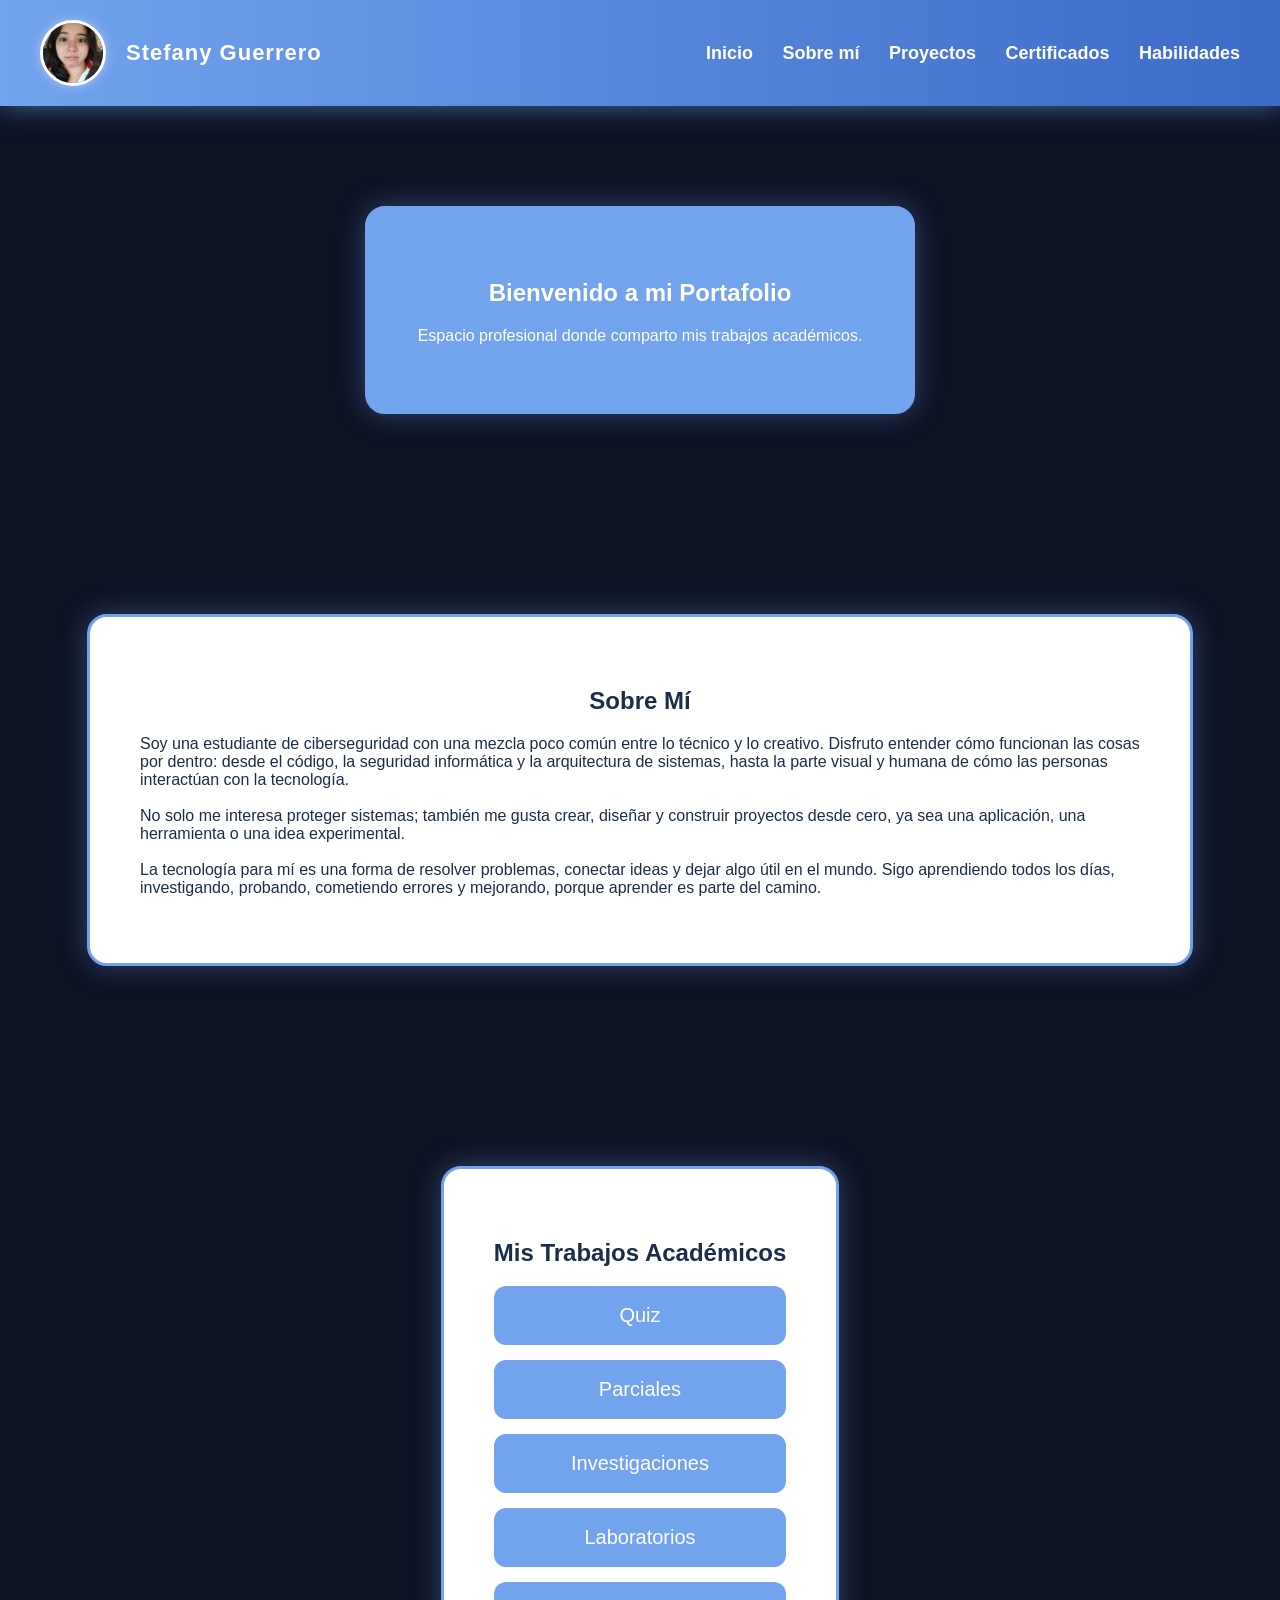
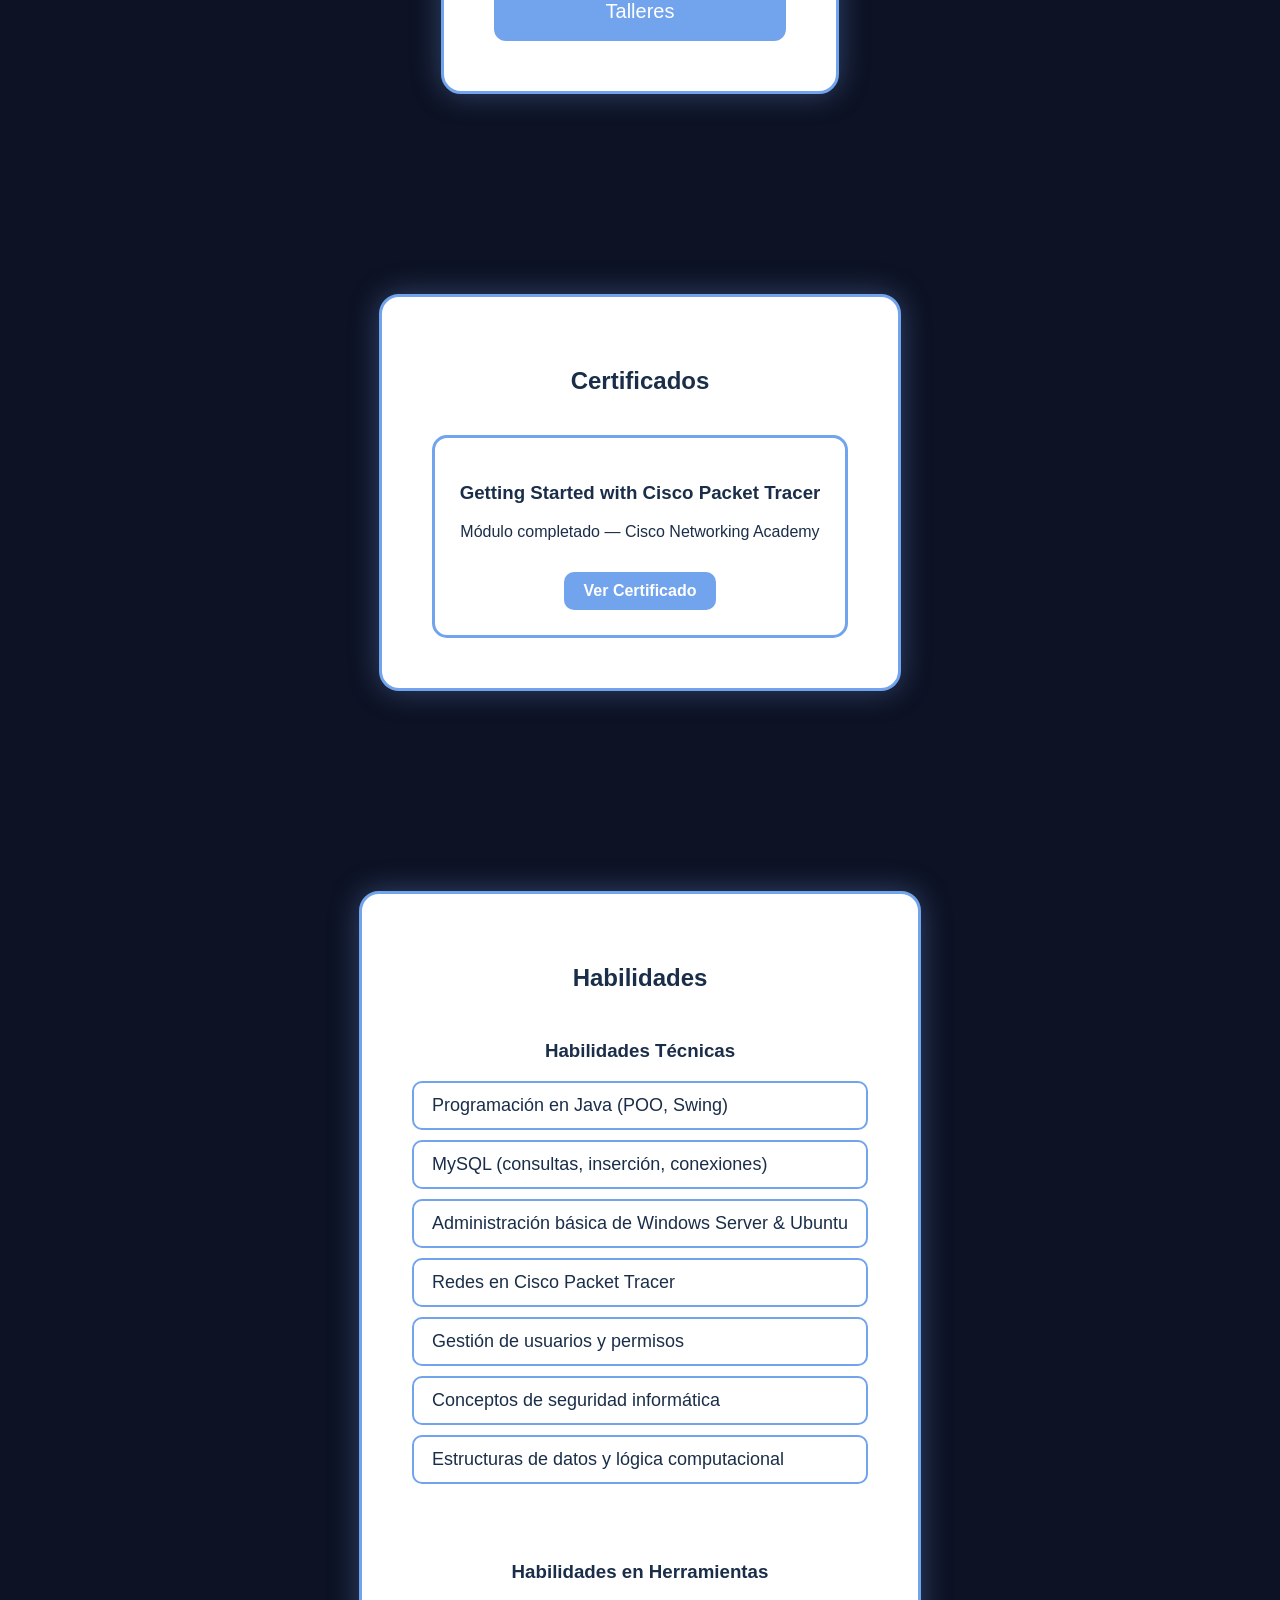
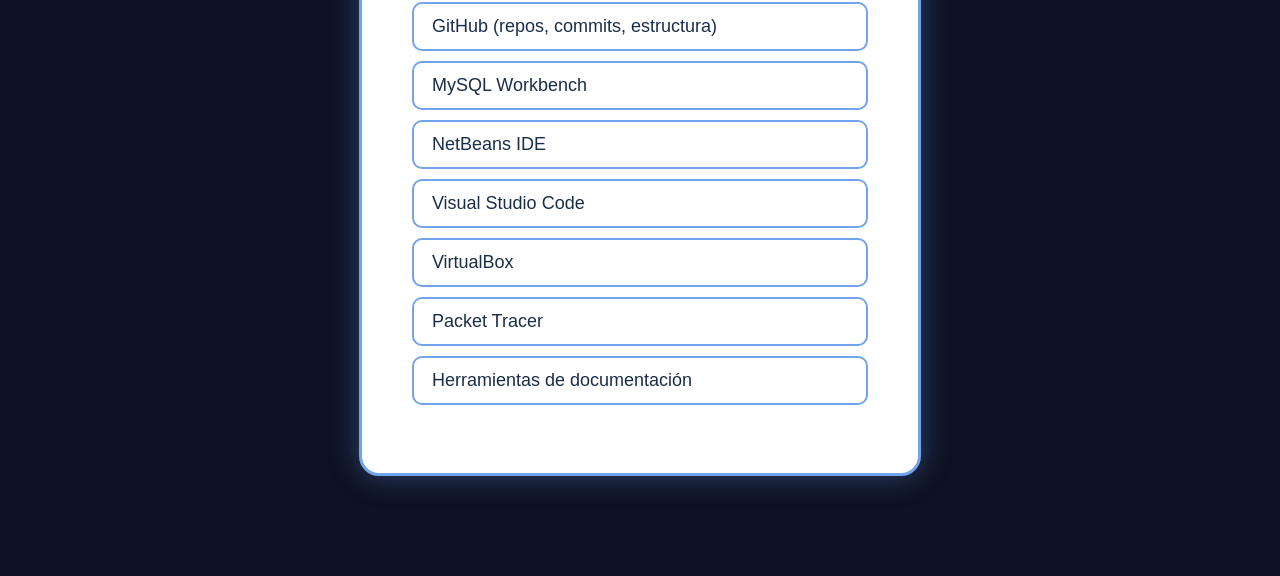
<file: index.html>
<!DOCTYPE html>
<html lang="es">
<head>
  <meta charset="UTF-8" />
  <meta name="viewport" content="width=device-width, initial-scale=1.0" />
  <title>Portafolio</title>

  <style>
    body {
      margin: 0;
      font-family: Arial, sans-serif;
      scroll-behavior: smooth;
      background: #0D1224;
      color: white;
    }

    /* HEADER */
    header {
      background: linear-gradient(90deg, #72A3ED, #3C6BC9);
      padding: 20px 40px;
      display: flex;
      align-items: center;
      justify-content: space-between;
      position: sticky;
      top: 0;
      z-index: 10;
      box-shadow: 0 0 25px rgba(114,163,237,0.6);
    }

    /* CONTENEDOR FOTO + NOMBRE */
    .perfil-header {
      display: flex;
      align-items: center;
      gap: 20px;
    }

    header img {
      width: 60px;
      height: 60px;
      border-radius: 50%;
      border: 3px solid white;
      object-fit: cover;
      box-shadow: 0 0 12px rgba(255,255,255,0.4);
    }

    .nombre-header {
      font-size: 22px;
      font-weight: bold;
      color: white;
      letter-spacing: 1px;
    }

    .nav-links a {
      margin-left: 25px;
      text-decoration: none;
      font-weight: bold;
      font-size: 18px;
      color: white;
    }

    .nav-links a:hover { color: #dce8ff; }

    /* SECCIONES */
    section {
      padding: 100px 60px;
      display: flex;
      justify-content: center;
    }

    .card {
      background: white;
      color: #1A2E49;
      padding: 50px;
      max-width: 1000px;
      border-radius: 20px;
      border: 3px solid #72A3ED;
      box-shadow: 0 0 30px rgba(114,163,237,0.35);
    }

    #hero .card {
      background: #72A3ED;
      color: white;
    }

    h1, h2, h3 {
      text-align: center;
    }

    /* CATEGORÍAS SIN FLECHA */
    .categoria {
      background: #72A3ED;
      color: white;
      padding: 18px;
      margin-top: 15px;
      border-radius: 12px;
      cursor: pointer;
      font-size: 20px;
      display: flex;
      align-items: center;
      justify-content: center;
    }

    .contenido { display: none; padding: 15px 0; }

    .lista {
      list-style: none;
      padding-left: 0;
      font-size: 18px;
    }

    .lista li {
      margin: 10px 0;
      padding: 12px 18px;
      background: rgba(255,255,255,0.92);
      border-radius: 10px;
      border: 2px solid #72A3ED;
    }

    .lista a {
      color: #1A2E49;
      font-weight: bold;
      text-decoration: none;
    }

    .lista li:hover { background: #e0ebff; }

    /* CERTIFICADOS */
    .cert-grid {
      display: grid;
      grid-template-columns: repeat(auto-fit, minmax(300px, 1fr));
      gap: 25px;
      margin-top: 40px;
    }

    .cert-card {
      background: white;
      color: #1A2E49;
      padding: 25px;
      border-radius: 15px;
      border: 3px solid #72A3ED;
      text-align: center;
      transition: 0.3s;
    }

    .cert-card:hover {
      transform: scale(1.05);
      background: #eaf2ff;
    }

    .cert-btn {
      display: inline-block;
      margin-top: 15px;
      padding: 10px 20px;
      background: #72A3ED;
      color: white;
      border-radius: 10px;
      text-decoration: none;
      font-weight: bold;
    }

    /* HABILIDADES EN COLUMNAS */
    .habilidades-grid {
      display: grid;
      grid-template-columns: repeat(auto-fit, minmax(350px, 1fr));
      gap: 40px;
      margin-top: 30px;
    }

  </style>
</head>

<body>

<!-- HEADER -->
<header>
  <div class="perfil-header">
    <img src="imagenes/foto.jpg" alt="Foto de perfil" />
    <span class="nombre-header">Stefany Guerrero</span>
  </div>

  <nav class="nav-links">
    <a href="#hero">Inicio</a>
    <a href="#sobre-mi">Sobre mí</a>
    <a href="#proyectos">Proyectos</a>
    <a href="#certificados">Certificados</a>
    <a href="#habilidades">Habilidades</a>
  </nav>
</header>

<!-- HERO -->
<section id="hero">
  <div class="card">
    <h1>Bienvenido a mi Portafolio</h1>
    <p>Espacio profesional donde comparto mis trabajos académicos.</p>
  </div>
</section>

<!-- SOBRE MI -->
<section id="sobre-mi">
  <div class="card">
    <h2>Sobre Mí</h2>
    <p>
      Soy una estudiante de ciberseguridad con una mezcla poco común entre lo técnico y lo creativo. Disfruto entender cómo funcionan las cosas por dentro: desde el código, la seguridad informática y la arquitectura de sistemas, hasta la parte visual y humana de cómo las personas interactúan con la tecnología.
      <br><br>
      No solo me interesa proteger sistemas; también me gusta crear, diseñar y construir proyectos desde cero, ya sea una aplicación, una herramienta o una idea experimental.
      <br><br>
      La tecnología para mí es una forma de resolver problemas, conectar ideas y dejar algo útil en el mundo. Sigo aprendiendo todos los días, investigando, probando, cometiendo errores y mejorando, porque aprender es parte del camino.
    </p>
  </div>
</section>

<!-- PROYECTOS -->
<section id="proyectos">
  <div class="card">
    <h2>Mis Trabajos Académicos</h2>

    <div class="categoria" onclick="toggle('quices')">Quiz</div>
    <div id="quices" class="contenido">
      <ul class="lista">
        <li><a href="proyectos/quiz1/Ejercicio%20Práctico%201.pdf" target="_blank">Quiz 1</a></li>
      </ul>
    </div>

    <div class="categoria" onclick="toggle('parciales')">Parciales</div>
    <div id="parciales" class="contenido">
      <ul class="lista">
        <li><a href="proyectos/parciales/Parcial%201.zip" download>Parcial 1</a></li>
        <li><a href="proyectos/parciales/Parcial%202.zip" download>Parcial 2</a></li>
      </ul>
    </div>

    <div class="categoria" onclick="toggle('investigaciones')">Investigaciones</div>
    <div id="investigaciones" class="contenido">
      <ul class="lista">
        <li><a href="proyectos/investigaciones/Investigación%201%20de%20Programación%20I.pdf" target="_blank">Investigación 1</a></li>
        <li><a href="proyectos/investigaciones/Investigación%202,%20Programación.pdf" target="_blank">Investigación 2</a></li>
      </ul>
    </div>

    <div class="categoria" onclick="toggle('labs')">Laboratorios</div>
    <div id="labs" class="contenido">
      <ul class="lista">
        <li><a href="proyectos/laboratorios/Laboratorio%201,%20Programaciono%20I.pdf" target="_blank">Laboratorio 1</a></li>
        <li><a href="proyectos/laboratorios/Laboratorio%20Práctica%202,%20programación%20I%205.pdf" target="_blank">Laboratorio 2</a></li>
      </ul>
    </div>

    <div class="categoria" onclick="toggle('talleres')">Talleres</div>
    <div id="talleres" class="contenido">
      <ul class="lista">
        <li><a href="proyectos/talleres/Taller%20Practico%201.pdf" target="_blank">Taller 1</a></li>
        <li><a href="proyectos/talleres/Taller%20practico%203.pdf" target="_blank">Taller 2</a></li>
      </ul>
    </div>

  </div>
</section>

<!-- CERTIFICADOS -->
<section id="certificados">
  <div class="card">
    <h2>Certificados</h2>

    <div class="cert-grid">
      <div class="cert-card">
        <h3>Getting Started with Cisco Packet Tracer</h3>
        <p>Módulo completado — Cisco Networking Academy</p>
        <a href="certificados/certificado.pdf" target="_blank" class="cert-btn">
          Ver Certificado
        </a>
      </div>
    </div>

  </div>
</section>

<!-- HABILIDADES -->
<section id="habilidades">
  <div class="card">
    <h2>Habilidades</h2>

    <div class="habilidades-grid">

      <!-- Columna 1 -->
      <div>
        <h3>Habilidades Técnicas</h3>
        <ul class="lista">
          <li>Programación en Java (POO, Swing)</li>
          <li>MySQL (consultas, inserción, conexiones)</li>
          <li>Administración básica de Windows Server & Ubuntu</li>
          <li>Redes en Cisco Packet Tracer</li>
          <li>Gestión de usuarios y permisos</li>
          <li>Conceptos de seguridad informática</li>
          <li>Estructuras de datos y lógica computacional</li>
        </ul>
      </div>

      <!-- Columna 2 -->
      <div>
        <h3>Habilidades en Herramientas</h3>
        <ul class="lista">
          <li>GitHub (repos, commits, estructura)</li>
          <li>MySQL Workbench</li>
          <li>NetBeans IDE</li>
          <li>Visual Studio Code</li>
          <li>VirtualBox</li>
          <li>Packet Tracer</li>
          <li>Herramientas de documentación</li>
        </ul>
      </div>

    </div>

  </div>
</section>

<script>
function toggle(id) {
  const el = document.getElementById(id);

  // Cerrar los demás
  document.querySelectorAll(".contenido").forEach(sec => {
    if (sec.id !== id) sec.style.display = "none";
  });

  // Abrir/cerrar el seleccionado
  el.style.display = (el.style.display === "block") ? "none" : "block";
}
</script>

</body>
</html>
</file>
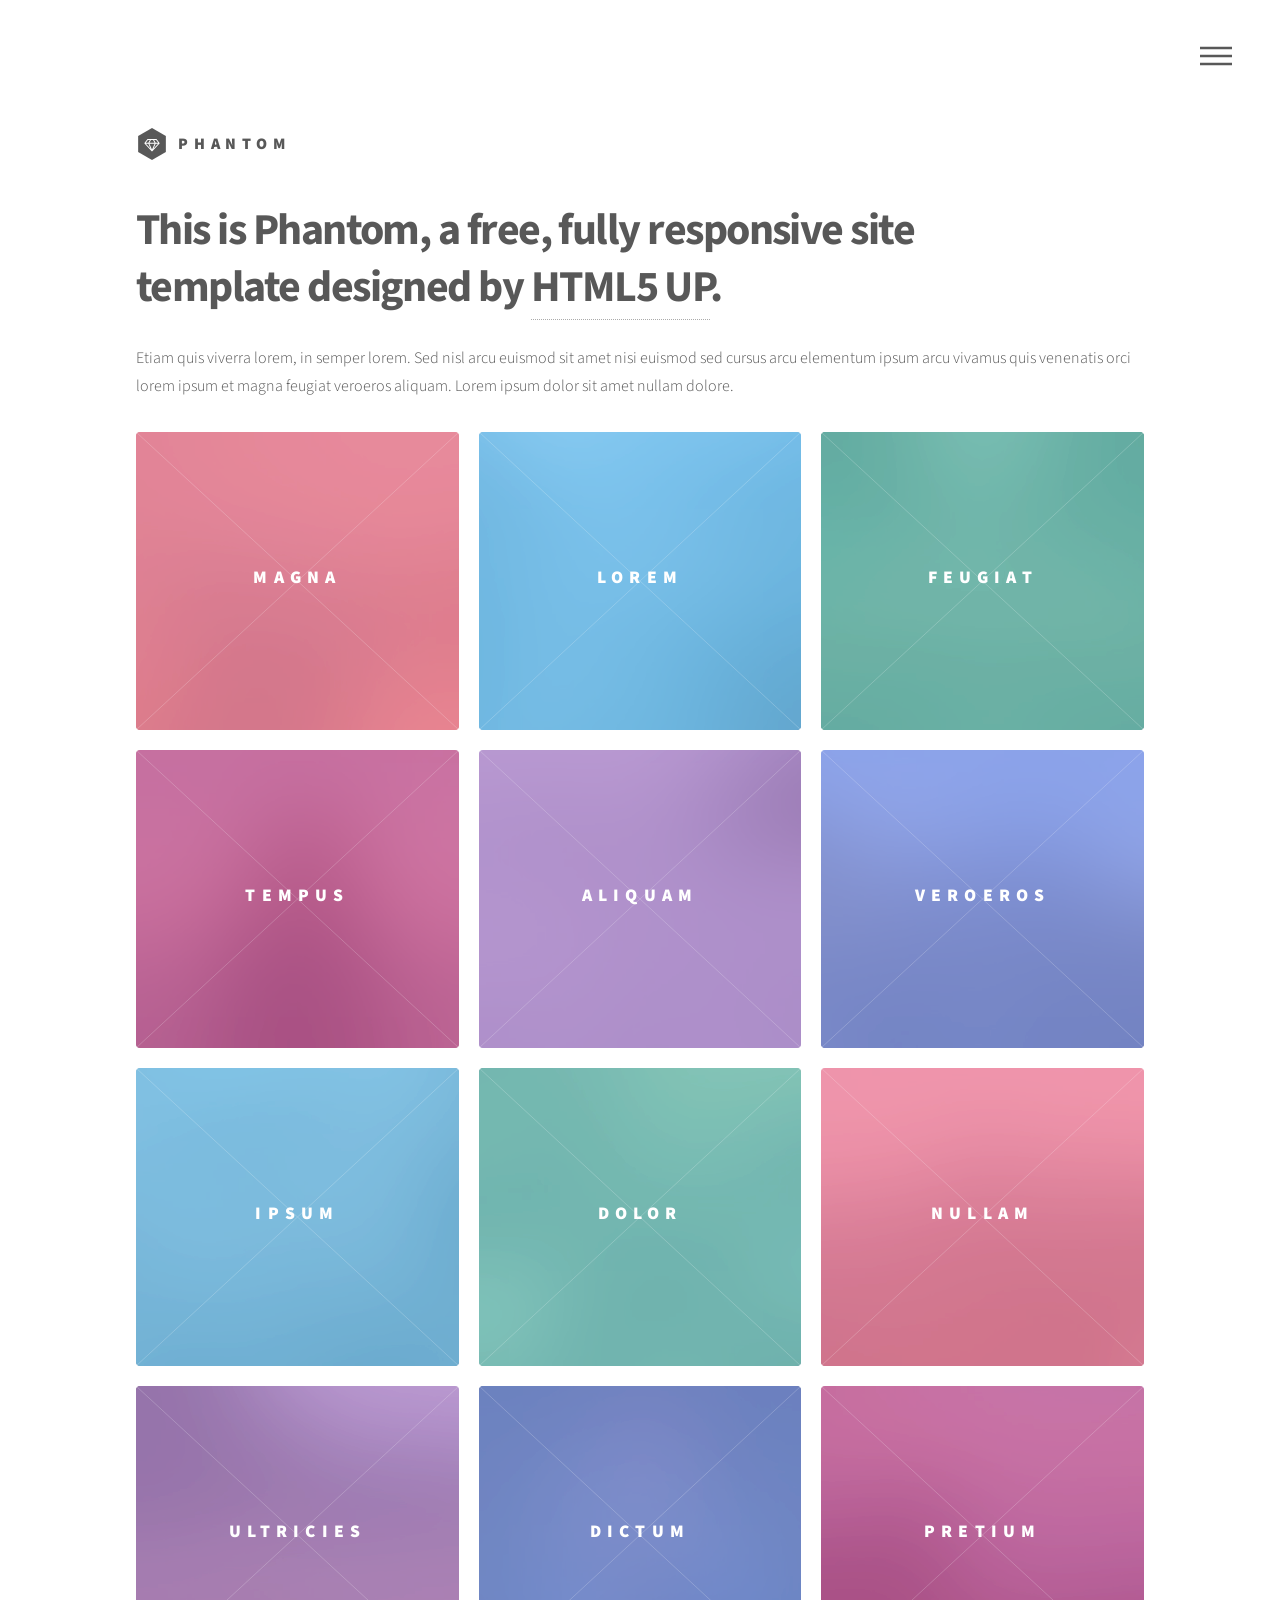
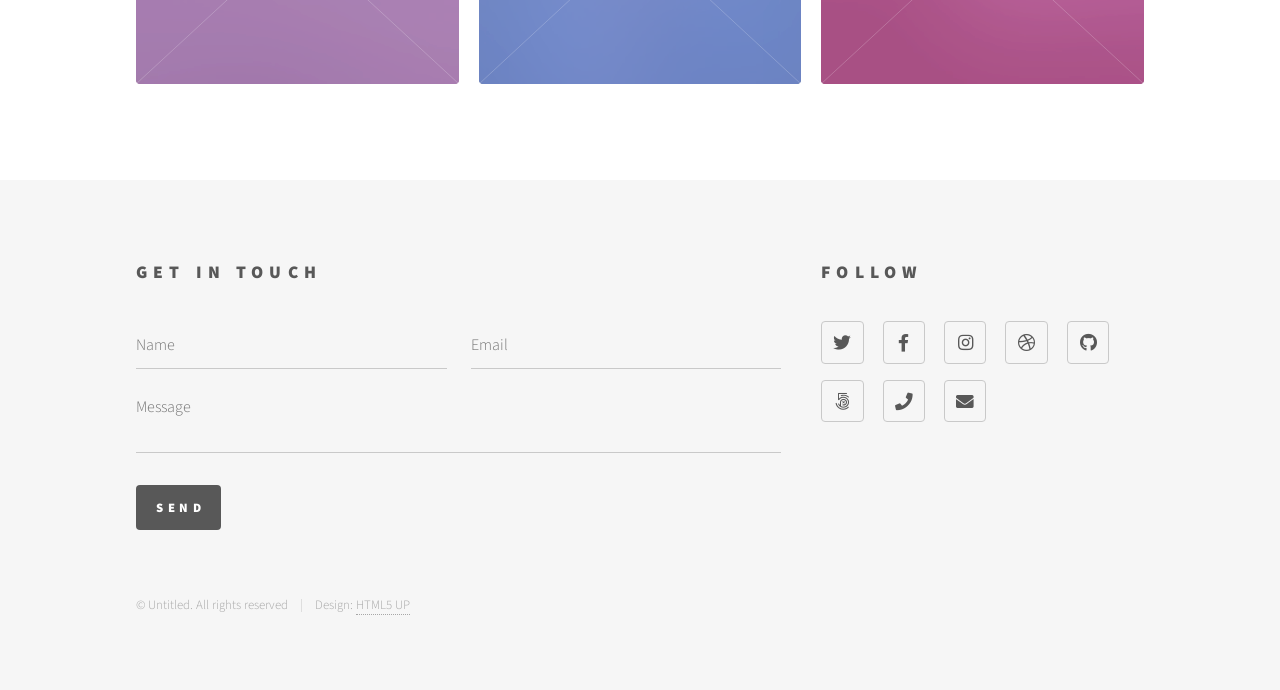
<file: html5up-phantom (1)/index.html>
<!DOCTYPE HTML>
<!--
	Phantom by HTML5 UP
	html5up.net | @ajlkn
	Free for personal and commercial use under the CCA 3.0 license (html5up.net/license)
-->
<html>
	<head>
		<title>Phantom by HTML5 UP</title>
		<meta charset="utf-8" />
		<meta name="viewport" content="width=device-width, initial-scale=1, user-scalable=no" />
		<link rel="stylesheet" href="assets/css/main.css" />
		<noscript><link rel="stylesheet" href="assets/css/noscript.css" /></noscript>
	</head>
	<body class="is-preload">
		<!-- Wrapper -->
			<div id="wrapper">

				<!-- Header -->
					<header id="header">
						<div class="inner">

							<!-- Logo -->
								<a href="index.html" class="logo">
									<span class="symbol"><img src="images/logo.svg" alt="" /></span><span class="title">Phantom</span>
								</a>

							<!-- Nav -->
								<nav>
									<ul>
										<li><a href="#menu">Menu</a></li>
									</ul>
								</nav>

						</div>
					</header>

				<!-- Menu -->
					<nav id="menu">
						<h2>Menu</h2>
						<ul>
							<li><a href="index.html">Home</a></li>
							<li><a href="generic.html">Ipsum veroeros</a></li>
							<li><a href="generic.html">Tempus etiam</a></li>
							<li><a href="generic.html">Consequat dolor</a></li>
							<li><a href="elements.html">Elements</a></li>
						</ul>
					</nav>

				<!-- Main -->
					<div id="main">
						<div class="inner">
							<header>
								<h1>This is Phantom, a free, fully responsive site<br />
								template designed by <a href="http://html5up.net">HTML5 UP</a>.</h1>
								<p>Etiam quis viverra lorem, in semper lorem. Sed nisl arcu euismod sit amet nisi euismod sed cursus arcu elementum ipsum arcu vivamus quis venenatis orci lorem ipsum et magna feugiat veroeros aliquam. Lorem ipsum dolor sit amet nullam dolore.</p>
							</header>
							<section class="tiles">
								<article class="style1">
									<span class="image">
										<img src="images/pic01.jpg" alt="" />
									</span>
									<a href="generic.html">
										<h2>Magna</h2>
										<div class="content">
											<p>Sed nisl arcu euismod sit amet nisi lorem etiam dolor veroeros et feugiat.</p>
										</div>
									</a>
								</article>
								<article class="style2">
									<span class="image">
										<img src="images/pic02.jpg" alt="" />
									</span>
									<a href="generic.html">
										<h2>Lorem</h2>
										<div class="content">
											<p>Sed nisl arcu euismod sit amet nisi lorem etiam dolor veroeros et feugiat.</p>
										</div>
									</a>
								</article>
								<article class="style3">
									<span class="image">
										<img src="images/pic03.jpg" alt="" />
									</span>
									<a href="generic.html">
										<h2>Feugiat</h2>
										<div class="content">
											<p>Sed nisl arcu euismod sit amet nisi lorem etiam dolor veroeros et feugiat.</p>
										</div>
									</a>
								</article>
								<article class="style4">
									<span class="image">
										<img src="images/pic04.jpg" alt="" />
									</span>
									<a href="generic.html">
										<h2>Tempus</h2>
										<div class="content">
											<p>Sed nisl arcu euismod sit amet nisi lorem etiam dolor veroeros et feugiat.</p>
										</div>
									</a>
								</article>
								<article class="style5">
									<span class="image">
										<img src="images/pic05.jpg" alt="" />
									</span>
									<a href="generic.html">
										<h2>Aliquam</h2>
										<div class="content">
											<p>Sed nisl arcu euismod sit amet nisi lorem etiam dolor veroeros et feugiat.</p>
										</div>
									</a>
								</article>
								<article class="style6">
									<span class="image">
										<img src="images/pic06.jpg" alt="" />
									</span>
									<a href="generic.html">
										<h2>Veroeros</h2>
										<div class="content">
											<p>Sed nisl arcu euismod sit amet nisi lorem etiam dolor veroeros et feugiat.</p>
										</div>
									</a>
								</article>
								<article class="style2">
									<span class="image">
										<img src="images/pic07.jpg" alt="" />
									</span>
									<a href="generic.html">
										<h2>Ipsum</h2>
										<div class="content">
											<p>Sed nisl arcu euismod sit amet nisi lorem etiam dolor veroeros et feugiat.</p>
										</div>
									</a>
								</article>
								<article class="style3">
									<span class="image">
										<img src="images/pic08.jpg" alt="" />
									</span>
									<a href="generic.html">
										<h2>Dolor</h2>
										<div class="content">
											<p>Sed nisl arcu euismod sit amet nisi lorem etiam dolor veroeros et feugiat.</p>
										</div>
									</a>
								</article>
								<article class="style1">
									<span class="image">
										<img src="images/pic09.jpg" alt="" />
									</span>
									<a href="generic.html">
										<h2>Nullam</h2>
										<div class="content">
											<p>Sed nisl arcu euismod sit amet nisi lorem etiam dolor veroeros et feugiat.</p>
										</div>
									</a>
								</article>
								<article class="style5">
									<span class="image">
										<img src="images/pic10.jpg" alt="" />
									</span>
									<a href="generic.html">
										<h2>Ultricies</h2>
										<div class="content">
											<p>Sed nisl arcu euismod sit amet nisi lorem etiam dolor veroeros et feugiat.</p>
										</div>
									</a>
								</article>
								<article class="style6">
									<span class="image">
										<img src="images/pic11.jpg" alt="" />
									</span>
									<a href="generic.html">
										<h2>Dictum</h2>
										<div class="content">
											<p>Sed nisl arcu euismod sit amet nisi lorem etiam dolor veroeros et feugiat.</p>
										</div>
									</a>
								</article>
								<article class="style4">
									<span class="image">
										<img src="images/pic12.jpg" alt="" />
									</span>
									<a href="generic.html">
										<h2>Pretium</h2>
										<div class="content">
											<p>Sed nisl arcu euismod sit amet nisi lorem etiam dolor veroeros et feugiat.</p>
										</div>
									</a>
								</article>
							</section>
						</div>
					</div>

				<!-- Footer -->
					<footer id="footer">
						<div class="inner">
							<section>
								<h2>Get in touch</h2>
								<form method="post" action="#">
									<div class="fields">
										<div class="field half">
											<input type="text" name="name" id="name" placeholder="Name" />
										</div>
										<div class="field half">
											<input type="email" name="email" id="email" placeholder="Email" />
										</div>
										<div class="field">
											<textarea name="message" id="message" placeholder="Message"></textarea>
										</div>
									</div>
									<ul class="actions">
										<li><input type="submit" value="Send" class="primary" /></li>
									</ul>
								</form>
							</section>
							<section>
								<h2>Follow</h2>
								<ul class="icons">
									<li><a href="#" class="icon brands style2 fa-twitter"><span class="label">Twitter</span></a></li>
									<li><a href="#" class="icon brands style2 fa-facebook-f"><span class="label">Facebook</span></a></li>
									<li><a href="#" class="icon brands style2 fa-instagram"><span class="label">Instagram</span></a></li>
									<li><a href="#" class="icon brands style2 fa-dribbble"><span class="label">Dribbble</span></a></li>
									<li><a href="#" class="icon brands style2 fa-github"><span class="label">GitHub</span></a></li>
									<li><a href="#" class="icon brands style2 fa-500px"><span class="label">500px</span></a></li>
									<li><a href="#" class="icon solid style2 fa-phone"><span class="label">Phone</span></a></li>
									<li><a href="#" class="icon solid style2 fa-envelope"><span class="label">Email</span></a></li>
								</ul>
							</section>
							<ul class="copyright">
								<li>&copy; Untitled. All rights reserved</li><li>Design: <a href="http://html5up.net">HTML5 UP</a></li>
							</ul>
						</div>
					</footer>

			</div>

		<!-- Scripts -->
			<script src="assets/js/jquery.min.js"></script>
			<script src="assets/js/browser.min.js"></script>
			<script src="assets/js/breakpoints.min.js"></script>
			<script src="assets/js/util.js"></script>
			<script src="assets/js/main.js"></script>

	</body>
</html>
</file>
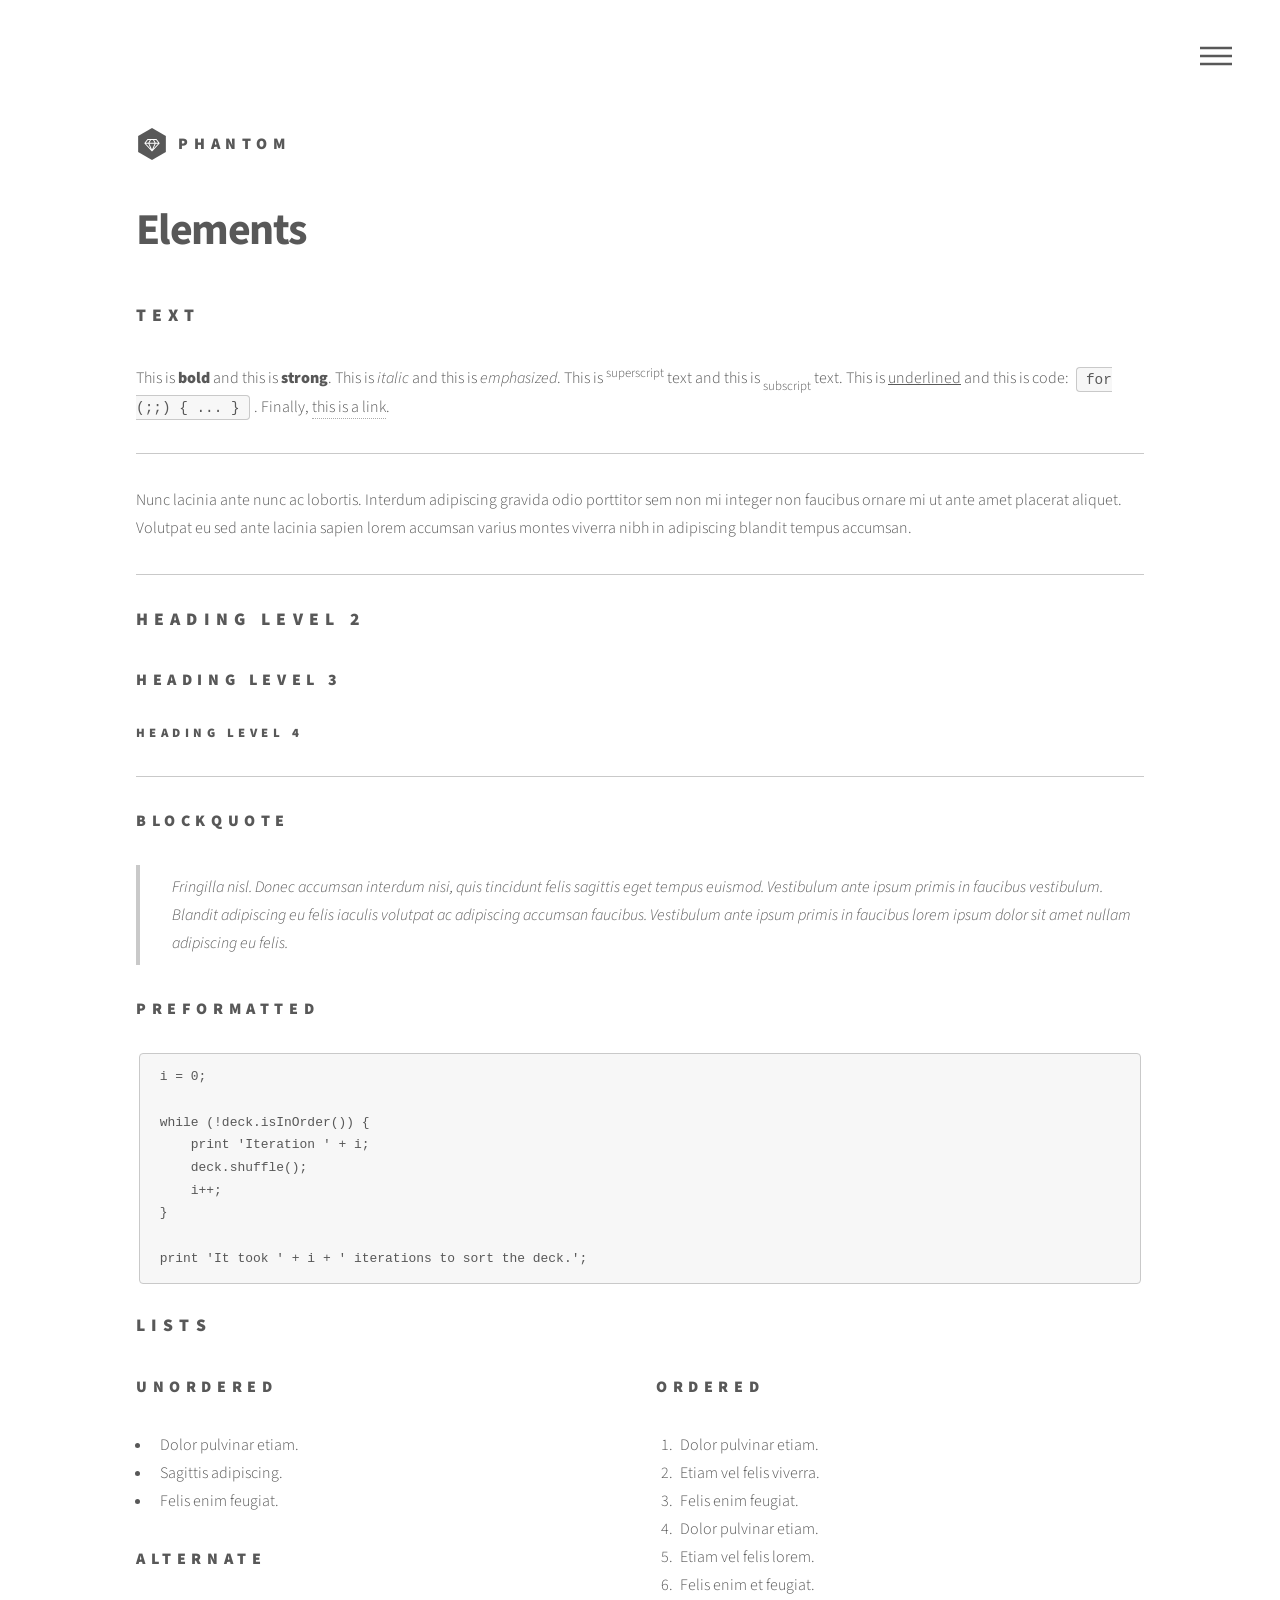
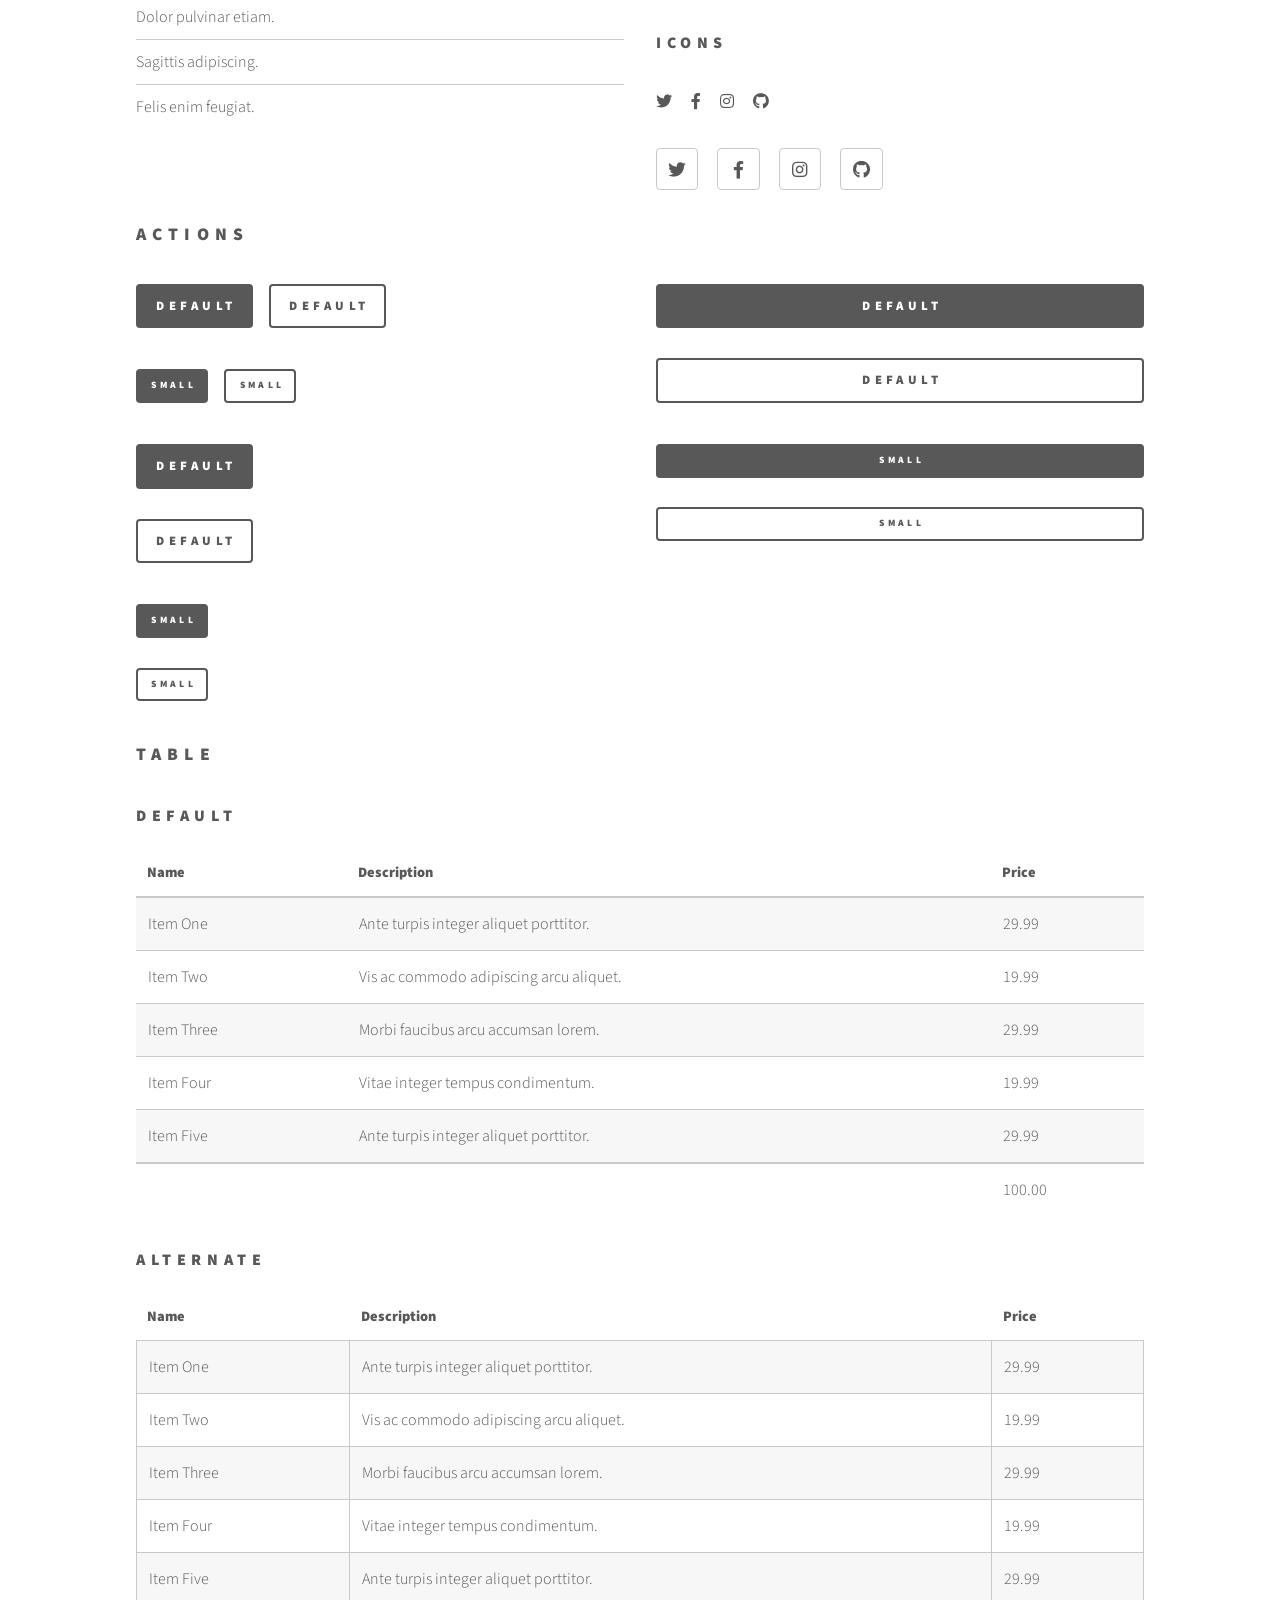
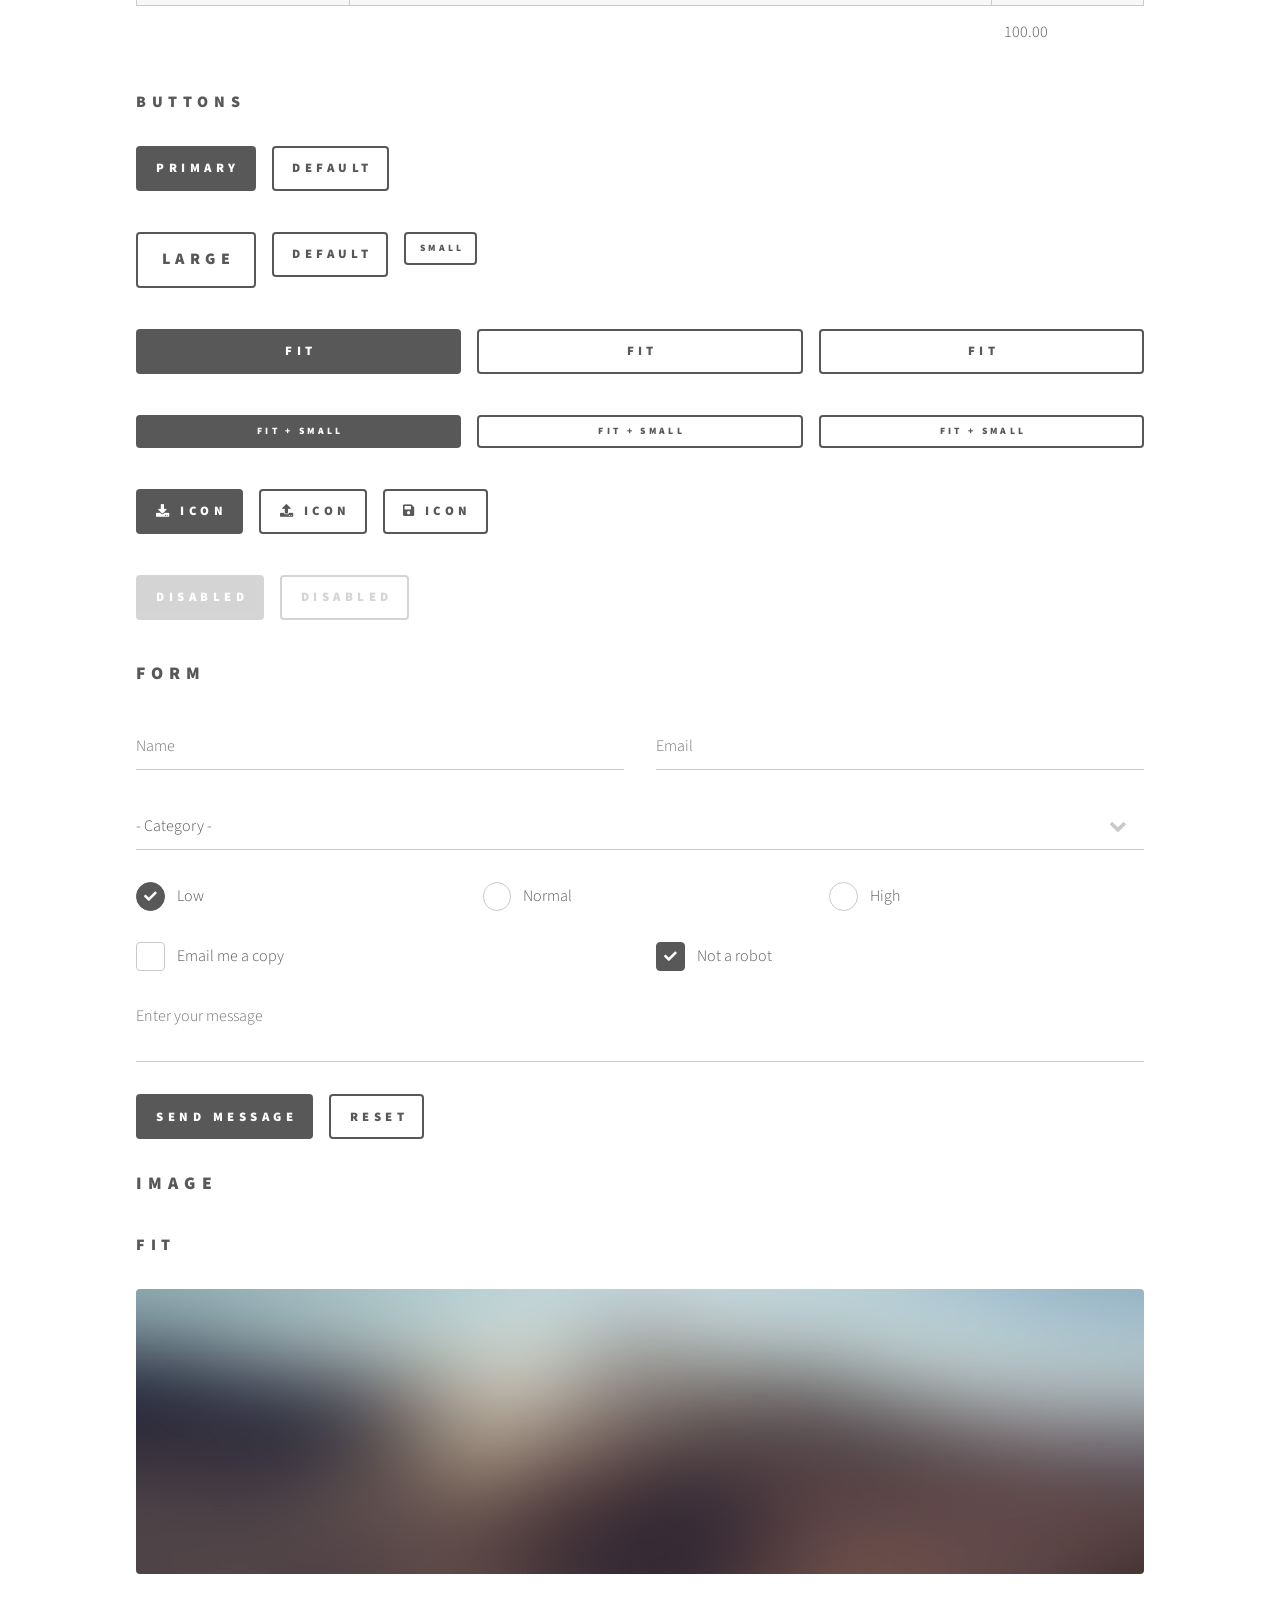
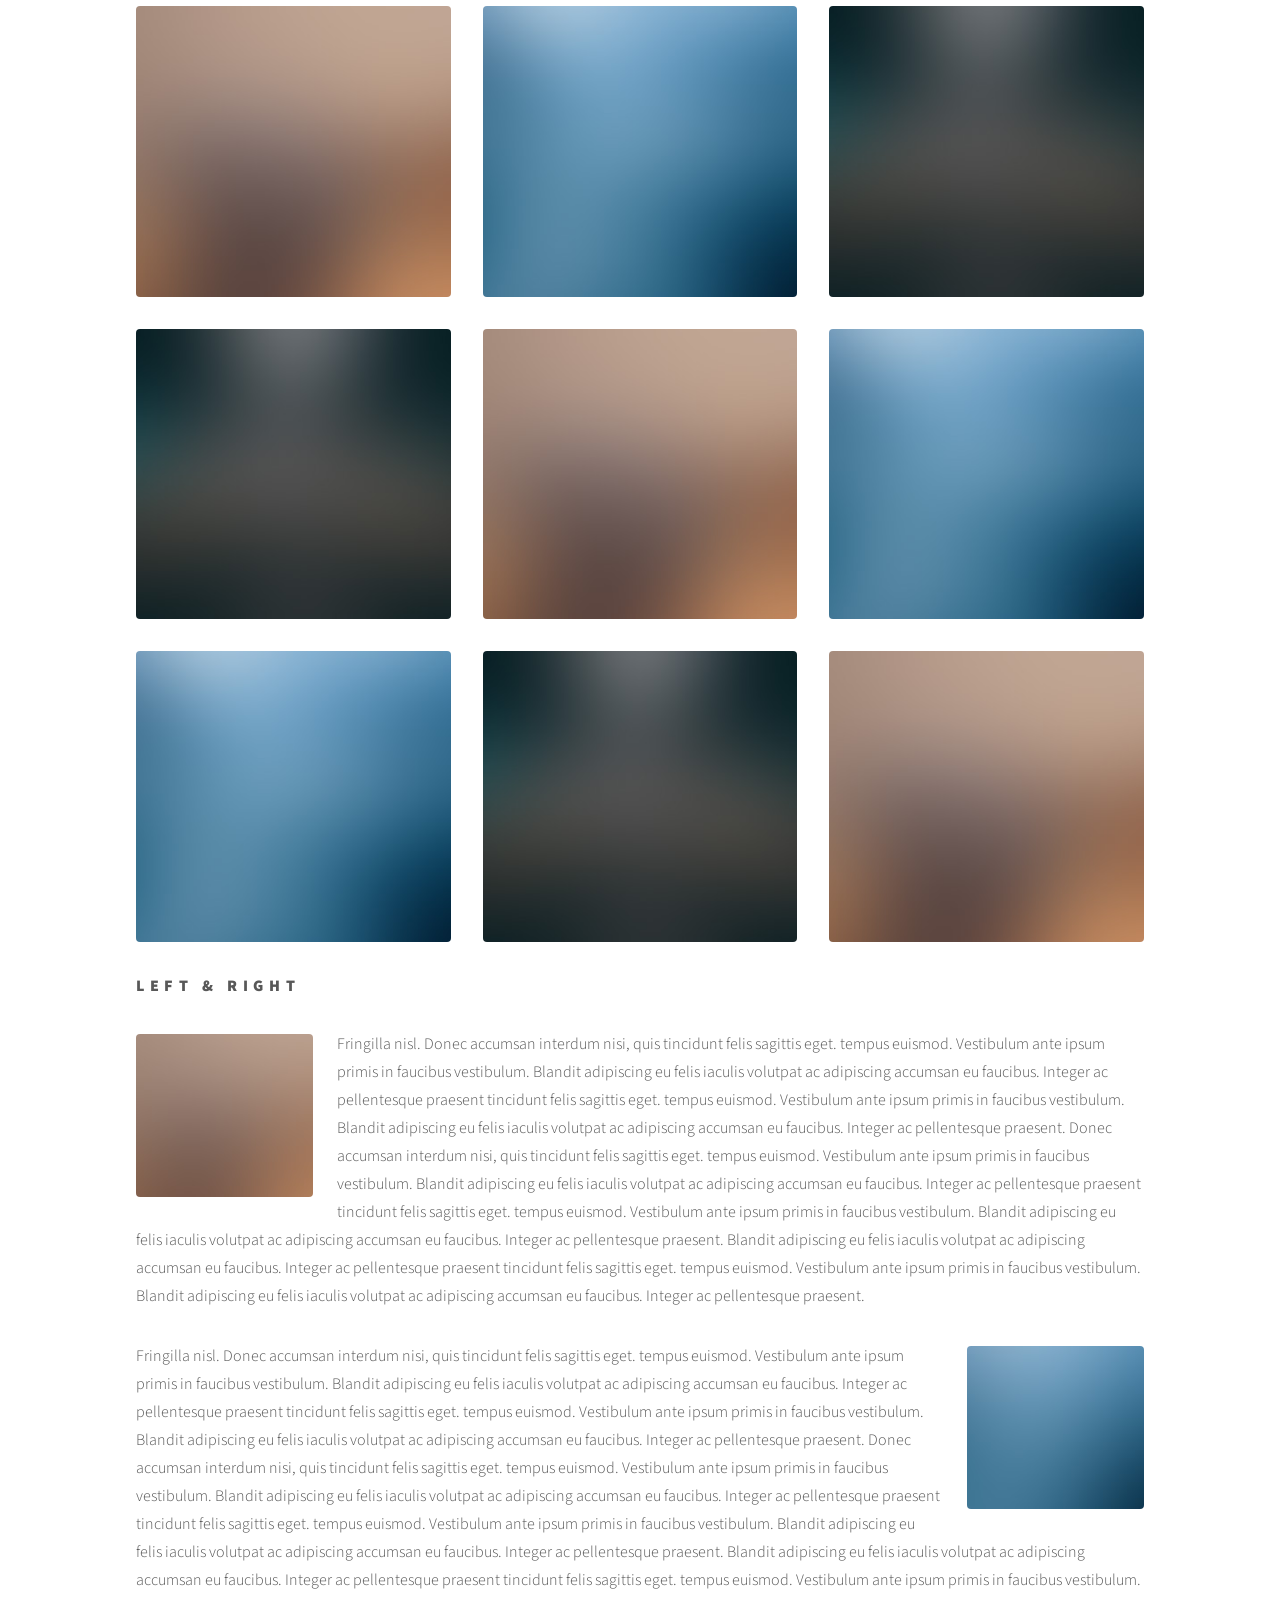
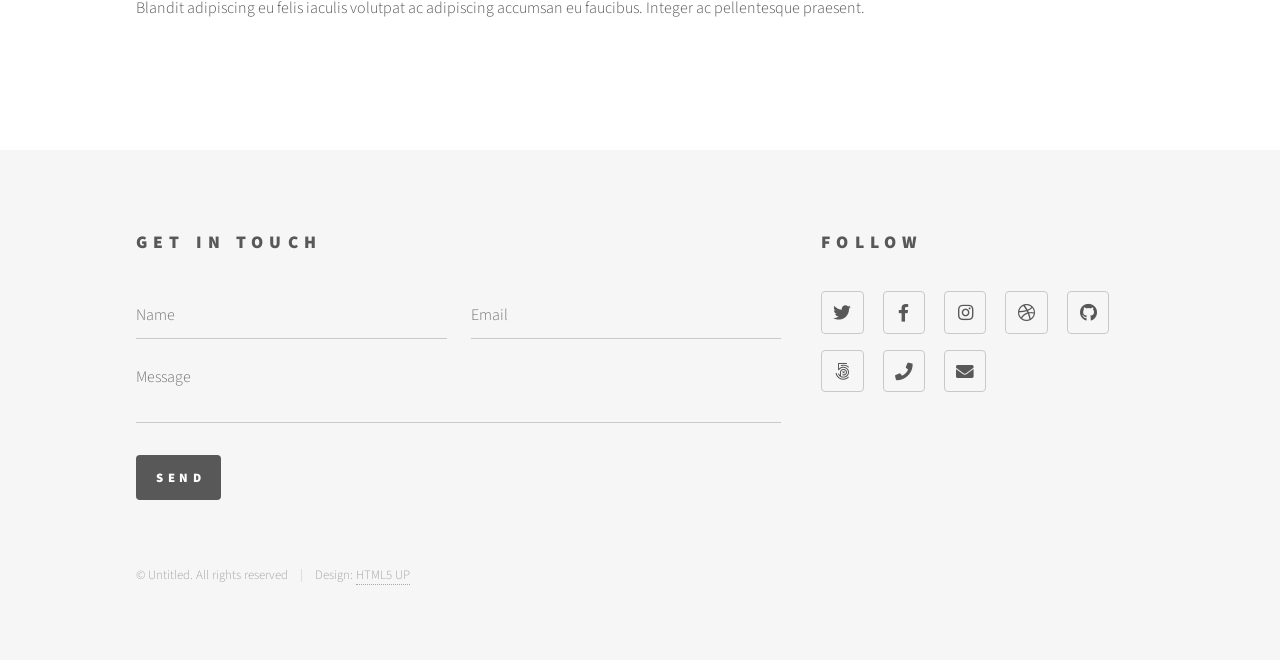
<file: html5up-phantom (1)/elements.html>
<!DOCTYPE HTML>
<!--
	Phantom by HTML5 UP
	html5up.net | @ajlkn
	Free for personal and commercial use under the CCA 3.0 license (html5up.net/license)
-->
<html>
	<head>
		<title>Elements - Phantom by HTML5 UP</title>
		<meta charset="utf-8" />
		<meta name="viewport" content="width=device-width, initial-scale=1, user-scalable=no" />
		<link rel="stylesheet" href="assets/css/main.css" />
		<noscript><link rel="stylesheet" href="assets/css/noscript.css" /></noscript>
	</head>
	<body class="is-preload">
		<!-- Wrapper -->
			<div id="wrapper">

				<!-- Header -->
					<header id="header">
						<div class="inner">

							<!-- Logo -->
								<a href="index.html" class="logo">
									<span class="symbol"><img src="images/logo.svg" alt="" /></span><span class="title">Phantom</span>
								</a>

							<!-- Nav -->
								<nav>
									<ul>
										<li><a href="#menu">Menu</a></li>
									</ul>
								</nav>

						</div>
					</header>

				<!-- Menu -->
					<nav id="menu">
						<h2>Menu</h2>
						<ul>
							<li><a href="index.html">Home</a></li>
							<li><a href="generic.html">Ipsum veroeros</a></li>
							<li><a href="generic.html">Tempus etiam</a></li>
							<li><a href="generic.html">Consequat dolor</a></li>
							<li><a href="elements.html">Elements</a></li>
						</ul>
					</nav>

				<!-- Main -->
					<div id="main">
						<div class="inner">
							<h1>Elements</h1>

							<!-- Text -->
								<section>
									<h2>Text</h2>
									<p>This is <b>bold</b> and this is <strong>strong</strong>. This is <i>italic</i> and this is <em>emphasized</em>.
									This is <sup>superscript</sup> text and this is <sub>subscript</sub> text.
									This is <u>underlined</u> and this is code: <code>for (;;) { ... }</code>. Finally, <a href="#">this is a link</a>.</p>
									<hr />
									<p>Nunc lacinia ante nunc ac lobortis. Interdum adipiscing gravida odio porttitor sem non mi integer non faucibus ornare mi ut ante amet placerat aliquet. Volutpat eu sed ante lacinia sapien lorem accumsan varius montes viverra nibh in adipiscing blandit tempus accumsan.</p>
									<hr />
									<h2>Heading Level 2</h2>
									<h3>Heading Level 3</h3>
									<h4>Heading Level 4</h4>
									<hr />
									<h3>Blockquote</h3>
									<blockquote>Fringilla nisl. Donec accumsan interdum nisi, quis tincidunt felis sagittis eget tempus euismod. Vestibulum ante ipsum primis in faucibus vestibulum. Blandit adipiscing eu felis iaculis volutpat ac adipiscing accumsan faucibus. Vestibulum ante ipsum primis in faucibus lorem ipsum dolor sit amet nullam adipiscing eu felis.</blockquote>
									<h3>Preformatted</h3>
									<pre><code>i = 0;

while (!deck.isInOrder()) {
    print 'Iteration ' + i;
    deck.shuffle();
    i++;
}

print 'It took ' + i + ' iterations to sort the deck.';</code></pre>
								</section>

							<!-- Lists -->
								<section>
									<h2>Lists</h2>
									<div class="row">
										<div class="col-6 col-12-medium">
											<h3>Unordered</h3>
											<ul>
												<li>Dolor pulvinar etiam.</li>
												<li>Sagittis adipiscing.</li>
												<li>Felis enim feugiat.</li>
											</ul>
											<h3>Alternate</h3>
											<ul class="alt">
												<li>Dolor pulvinar etiam.</li>
												<li>Sagittis adipiscing.</li>
												<li>Felis enim feugiat.</li>
											</ul>
										</div>
										<div class="col-6 col-12-medium">
											<h3>Ordered</h3>
											<ol>
												<li>Dolor pulvinar etiam.</li>
												<li>Etiam vel felis viverra.</li>
												<li>Felis enim feugiat.</li>
												<li>Dolor pulvinar etiam.</li>
												<li>Etiam vel felis lorem.</li>
												<li>Felis enim et feugiat.</li>
											</ol>
											<h3>Icons</h3>
											<ul class="icons">
												<li><a href="#" class="icon brands style1 fa-twitter"><span class="label">Twitter</span></a></li>
												<li><a href="#" class="icon brands style1 fa-facebook-f"><span class="label">Facebook</span></a></li>
												<li><a href="#" class="icon brands style1 fa-instagram"><span class="label">Instagram</span></a></li>
												<li><a href="#" class="icon brands style1 fa-github"><span class="label">Github</span></a></li>
											</ul>
											<ul class="icons">
												<li><a href="#" class="icon brands style2 fa-twitter"><span class="label">Twitter</span></a></li>
												<li><a href="#" class="icon brands style2 fa-facebook-f"><span class="label">Facebook</span></a></li>
												<li><a href="#" class="icon brands style2 fa-instagram"><span class="label">Instagram</span></a></li>
												<li><a href="#" class="icon brands style2 fa-github"><span class="label">Github</span></a></li>
											</ul>
										</div>
									</div>
									<h2>Actions</h2>
									<div class="row">
										<div class="col-6 col-12-medium">
											<ul class="actions">
												<li><a href="#" class="button primary">Default</a></li>
												<li><a href="#" class="button">Default</a></li>
											</ul>
											<ul class="actions small">
												<li><a href="#" class="button primary small">Small</a></li>
												<li><a href="#" class="button small">Small</a></li>
											</ul>
											<ul class="actions stacked">
												<li><a href="#" class="button primary">Default</a></li>
												<li><a href="#" class="button">Default</a></li>
											</ul>
											<ul class="actions stacked">
												<li><a href="#" class="button primary small">Small</a></li>
												<li><a href="#" class="button small">Small</a></li>
											</ul>
										</div>
										<div class="col-6 col-12-medium">
											<ul class="actions stacked">
												<li><a href="#" class="button primary fit">Default</a></li>
												<li><a href="#" class="button fit">Default</a></li>
											</ul>
											<ul class="actions stacked">
												<li><a href="#" class="button primary small fit">Small</a></li>
												<li><a href="#" class="button small fit">Small</a></li>
											</ul>
										</div>
									</div>
								</section>

							<!-- Table -->
								<section>
									<h2>Table</h2>
									<h3>Default</h3>
									<div class="table-wrapper">
										<table>
											<thead>
												<tr>
													<th>Name</th>
													<th>Description</th>
													<th>Price</th>
												</tr>
											</thead>
											<tbody>
												<tr>
													<td>Item One</td>
													<td>Ante turpis integer aliquet porttitor.</td>
													<td>29.99</td>
												</tr>
												<tr>
													<td>Item Two</td>
													<td>Vis ac commodo adipiscing arcu aliquet.</td>
													<td>19.99</td>
												</tr>
												<tr>
													<td>Item Three</td>
													<td> Morbi faucibus arcu accumsan lorem.</td>
													<td>29.99</td>
												</tr>
												<tr>
													<td>Item Four</td>
													<td>Vitae integer tempus condimentum.</td>
													<td>19.99</td>
												</tr>
												<tr>
													<td>Item Five</td>
													<td>Ante turpis integer aliquet porttitor.</td>
													<td>29.99</td>
												</tr>
											</tbody>
											<tfoot>
												<tr>
													<td colspan="2"></td>
													<td>100.00</td>
												</tr>
											</tfoot>
										</table>
									</div>

									<h3>Alternate</h3>
									<div class="table-wrapper">
										<table class="alt">
											<thead>
												<tr>
													<th>Name</th>
													<th>Description</th>
													<th>Price</th>
												</tr>
											</thead>
											<tbody>
												<tr>
													<td>Item One</td>
													<td>Ante turpis integer aliquet porttitor.</td>
													<td>29.99</td>
												</tr>
												<tr>
													<td>Item Two</td>
													<td>Vis ac commodo adipiscing arcu aliquet.</td>
													<td>19.99</td>
												</tr>
												<tr>
													<td>Item Three</td>
													<td> Morbi faucibus arcu accumsan lorem.</td>
													<td>29.99</td>
												</tr>
												<tr>
													<td>Item Four</td>
													<td>Vitae integer tempus condimentum.</td>
													<td>19.99</td>
												</tr>
												<tr>
													<td>Item Five</td>
													<td>Ante turpis integer aliquet porttitor.</td>
													<td>29.99</td>
												</tr>
											</tbody>
											<tfoot>
												<tr>
													<td colspan="2"></td>
													<td>100.00</td>
												</tr>
											</tfoot>
										</table>
									</div>
								</section>

							<!-- Buttons -->
								<section>
									<h3>Buttons</h3>
									<ul class="actions">
										<li><a href="#" class="button primary">Primary</a></li>
										<li><a href="#" class="button">Default</a></li>
									</ul>
									<ul class="actions">
										<li><a href="#" class="button large">Large</a></li>
										<li><a href="#" class="button">Default</a></li>
										<li><a href="#" class="button small">Small</a></li>
									</ul>
									<ul class="actions fit">
										<li><a href="#" class="button primary fit">Fit</a></li>
										<li><a href="#" class="button fit">Fit</a></li>
										<li><a href="#" class="button fit">Fit</a></li>
									</ul>
									<ul class="actions fit small">
										<li><a href="#" class="button primary fit small">Fit + Small</a></li>
										<li><a href="#" class="button fit small">Fit + Small</a></li>
										<li><a href="#" class="button fit small">Fit + Small</a></li>
									</ul>
									<ul class="actions">
										<li><a href="#" class="button primary icon solid fa-download">Icon</a></li>
										<li><a href="#" class="button icon solid fa-upload">Icon</a></li>
										<li><a href="#" class="button icon solid fa-save">Icon</a></li>
									</ul>
									<ul class="actions">
										<li><span class="button primary disabled">Disabled</span></li>
										<li><span class="button disabled">Disabled</span></li>
									</ul>
								</section>

							<!-- Form -->
								<section>
									<h2>Form</h2>
									<form method="post" action="#">
										<div class="row gtr-uniform">
											<div class="col-6 col-12-xsmall">
												<input type="text" name="demo-name" id="demo-name" value="" placeholder="Name" />
											</div>
											<div class="col-6 col-12-xsmall">
												<input type="email" name="demo-email" id="demo-email" value="" placeholder="Email" />
											</div>
											<div class="col-12">
												<select name="demo-category" id="demo-category">
													<option value="">- Category -</option>
													<option value="1">Manufacturing</option>
													<option value="1">Shipping</option>
													<option value="1">Administration</option>
													<option value="1">Human Resources</option>
												</select>
											</div>
											<div class="col-4 col-12-small">
												<input type="radio" id="demo-priority-low" name="demo-priority" checked>
												<label for="demo-priority-low">Low</label>
											</div>
											<div class="col-4 col-12-small">
												<input type="radio" id="demo-priority-normal" name="demo-priority">
												<label for="demo-priority-normal">Normal</label>
											</div>
											<div class="col-4 col-12-small">
												<input type="radio" id="demo-priority-high" name="demo-priority">
												<label for="demo-priority-high">High</label>
											</div>
											<div class="col-6 col-12-small">
												<input type="checkbox" id="demo-copy" name="demo-copy">
												<label for="demo-copy">Email me a copy</label>
											</div>
											<div class="col-6 col-12-small">
												<input type="checkbox" id="demo-human" name="demo-human" checked>
												<label for="demo-human">Not a robot</label>
											</div>
											<div class="col-12">
												<textarea name="demo-message" id="demo-message" placeholder="Enter your message" rows="6"></textarea>
											</div>
											<div class="col-12">
												<ul class="actions">
													<li><input type="submit" value="Send Message" class="primary" /></li>
													<li><input type="reset" value="Reset" /></li>
												</ul>
											</div>
										</div>
									</form>
								</section>

							<!-- Image -->
								<section>
									<h2>Image</h2>
									<h3>Fit</h3>
									<div class="box alt">
										<div class="row gtr-uniform">
											<div class="col-12"><span class="image fit"><img src="images/pic13.jpg" alt="" /></span></div>
											<div class="col-4"><span class="image fit"><img src="images/pic01.jpg" alt="" /></span></div>
											<div class="col-4"><span class="image fit"><img src="images/pic02.jpg" alt="" /></span></div>
											<div class="col-4"><span class="image fit"><img src="images/pic03.jpg" alt="" /></span></div>
											<div class="col-4"><span class="image fit"><img src="images/pic03.jpg" alt="" /></span></div>
											<div class="col-4"><span class="image fit"><img src="images/pic01.jpg" alt="" /></span></div>
											<div class="col-4"><span class="image fit"><img src="images/pic02.jpg" alt="" /></span></div>
											<div class="col-4"><span class="image fit"><img src="images/pic02.jpg" alt="" /></span></div>
											<div class="col-4"><span class="image fit"><img src="images/pic03.jpg" alt="" /></span></div>
											<div class="col-4"><span class="image fit"><img src="images/pic01.jpg" alt="" /></span></div>
										</div>
									</div>
									<h3>Left &amp; Right</h3>
									<p><span class="image left"><img src="images/pic14.jpg" alt="" /></span>Fringilla nisl. Donec accumsan interdum nisi, quis tincidunt felis sagittis eget. tempus euismod. Vestibulum ante ipsum primis in faucibus vestibulum. Blandit adipiscing eu felis iaculis volutpat ac adipiscing accumsan eu faucibus. Integer ac pellentesque praesent tincidunt felis sagittis eget. tempus euismod. Vestibulum ante ipsum primis in faucibus vestibulum. Blandit adipiscing eu felis iaculis volutpat ac adipiscing accumsan eu faucibus. Integer ac pellentesque praesent. Donec accumsan interdum nisi, quis tincidunt felis sagittis eget. tempus euismod. Vestibulum ante ipsum primis in faucibus vestibulum. Blandit adipiscing eu felis iaculis volutpat ac adipiscing accumsan eu faucibus. Integer ac pellentesque praesent tincidunt felis sagittis eget. tempus euismod. Vestibulum ante ipsum primis in faucibus vestibulum. Blandit adipiscing eu felis iaculis volutpat ac adipiscing accumsan eu faucibus. Integer ac pellentesque praesent. Blandit adipiscing eu felis iaculis volutpat ac adipiscing accumsan eu faucibus. Integer ac pellentesque praesent tincidunt felis sagittis eget. tempus euismod. Vestibulum ante ipsum primis in faucibus vestibulum. Blandit adipiscing eu felis iaculis volutpat ac adipiscing accumsan eu faucibus. Integer ac pellentesque praesent.</p>
									<p><span class="image right"><img src="images/pic15.jpg" alt="" /></span>Fringilla nisl. Donec accumsan interdum nisi, quis tincidunt felis sagittis eget. tempus euismod. Vestibulum ante ipsum primis in faucibus vestibulum. Blandit adipiscing eu felis iaculis volutpat ac adipiscing accumsan eu faucibus. Integer ac pellentesque praesent tincidunt felis sagittis eget. tempus euismod. Vestibulum ante ipsum primis in faucibus vestibulum. Blandit adipiscing eu felis iaculis volutpat ac adipiscing accumsan eu faucibus. Integer ac pellentesque praesent. Donec accumsan interdum nisi, quis tincidunt felis sagittis eget. tempus euismod. Vestibulum ante ipsum primis in faucibus vestibulum. Blandit adipiscing eu felis iaculis volutpat ac adipiscing accumsan eu faucibus. Integer ac pellentesque praesent tincidunt felis sagittis eget. tempus euismod. Vestibulum ante ipsum primis in faucibus vestibulum. Blandit adipiscing eu felis iaculis volutpat ac adipiscing accumsan eu faucibus. Integer ac pellentesque praesent. Blandit adipiscing eu felis iaculis volutpat ac adipiscing accumsan eu faucibus. Integer ac pellentesque praesent tincidunt felis sagittis eget. tempus euismod. Vestibulum ante ipsum primis in faucibus vestibulum. Blandit adipiscing eu felis iaculis volutpat ac adipiscing accumsan eu faucibus. Integer ac pellentesque praesent.</p>
								</section>

						</div>
					</div>

				<!-- Footer -->
					<footer id="footer">
						<div class="inner">
							<section>
								<h2>Get in touch</h2>
								<form method="post" action="#">
									<div class="fields">
										<div class="field half">
											<input type="text" name="name" id="name" placeholder="Name" />
										</div>
										<div class="field half">
											<input type="email" name="email" id="email" placeholder="Email" />
										</div>
										<div class="field">
											<textarea name="message" id="message" placeholder="Message"></textarea>
										</div>
									</div>
									<ul class="actions">
										<li><input type="submit" value="Send" class="primary" /></li>
									</ul>
								</form>
							</section>
							<section>
								<h2>Follow</h2>
								<ul class="icons">
									<li><a href="#" class="icon brands style2 fa-twitter"><span class="label">Twitter</span></a></li>
									<li><a href="#" class="icon brands style2 fa-facebook-f"><span class="label">Facebook</span></a></li>
									<li><a href="#" class="icon brands style2 fa-instagram"><span class="label">Instagram</span></a></li>
									<li><a href="#" class="icon brands style2 fa-dribbble"><span class="label">Dribbble</span></a></li>
									<li><a href="#" class="icon brands style2 fa-github"><span class="label">GitHub</span></a></li>
									<li><a href="#" class="icon brands style2 fa-500px"><span class="label">500px</span></a></li>
									<li><a href="#" class="icon solid style2 fa-phone"><span class="label">Phone</span></a></li>
									<li><a href="#" class="icon solid style2 fa-envelope"><span class="label">Email</span></a></li>
								</ul>
							</section>
							<ul class="copyright">
								<li>&copy; Untitled. All rights reserved</li><li>Design: <a href="http://html5up.net">HTML5 UP</a></li>
							</ul>
						</div>
					</footer>

			</div>

		<!-- Scripts -->
			<script src="assets/js/jquery.min.js"></script>
			<script src="assets/js/browser.min.js"></script>
			<script src="assets/js/breakpoints.min.js"></script>
			<script src="assets/js/util.js"></script>
			<script src="assets/js/main.js"></script>

	</body>
</html>
</file>
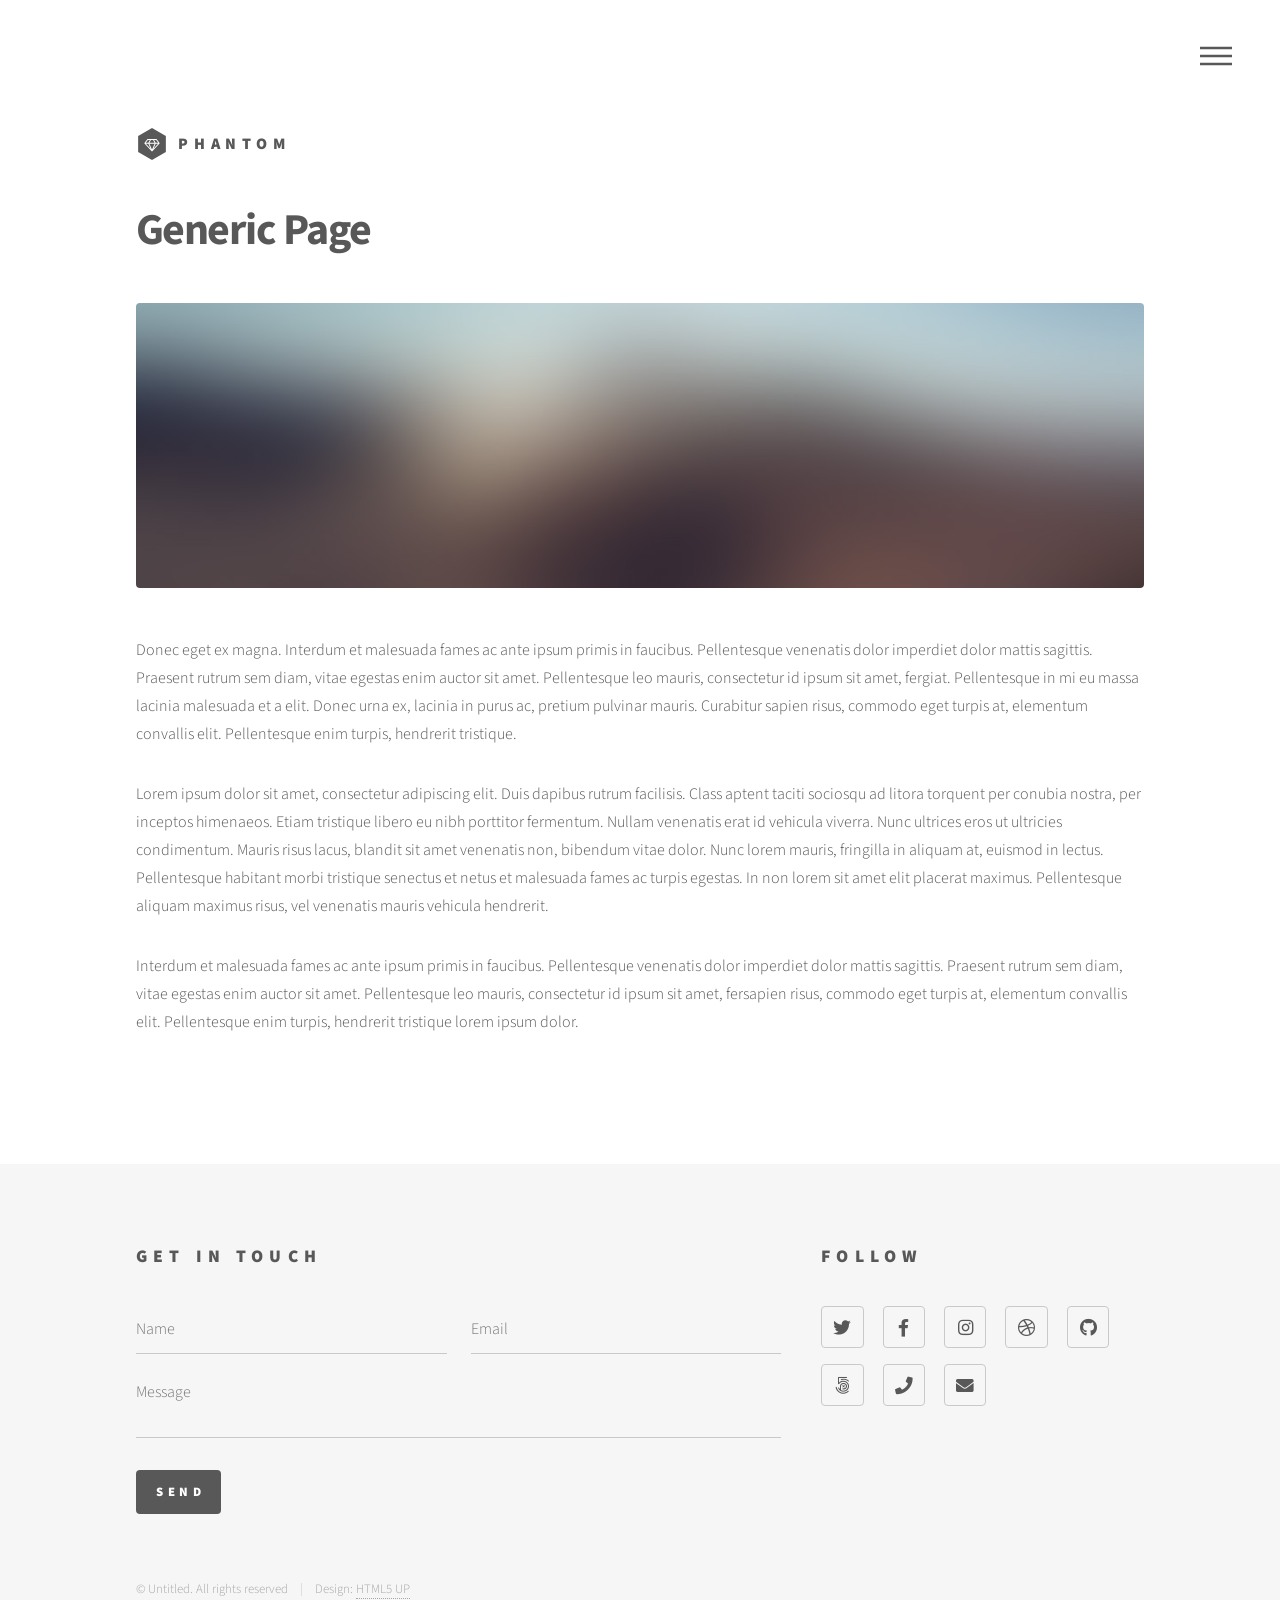
<file: html5up-phantom (1)/generic.html>
<!DOCTYPE HTML>
<!--
	Phantom by HTML5 UP
	html5up.net | @ajlkn
	Free for personal and commercial use under the CCA 3.0 license (html5up.net/license)
-->
<html>
	<head>
		<title>Generic - Phantom by HTML5 UP</title>
		<meta charset="utf-8" />
		<meta name="viewport" content="width=device-width, initial-scale=1, user-scalable=no" />
		<link rel="stylesheet" href="assets/css/main.css" />
		<noscript><link rel="stylesheet" href="assets/css/noscript.css" /></noscript>
	</head>
	<body class="is-preload">
		<!-- Wrapper -->
			<div id="wrapper">

				<!-- Header -->
					<header id="header">
						<div class="inner">

							<!-- Logo -->
								<a href="index.html" class="logo">
									<span class="symbol"><img src="images/logo.svg" alt="" /></span><span class="title">Phantom</span>
								</a>

							<!-- Nav -->
								<nav>
									<ul>
										<li><a href="#menu">Menu</a></li>
									</ul>
								</nav>

						</div>
					</header>

				<!-- Menu -->
					<nav id="menu">
						<h2>Menu</h2>
						<ul>
							<li><a href="index.html">Home</a></li>
							<li><a href="generic.html">Ipsum veroeros</a></li>
							<li><a href="generic.html">Tempus etiam</a></li>
							<li><a href="generic.html">Consequat dolor</a></li>
							<li><a href="elements.html">Elements</a></li>
						</ul>
					</nav>

				<!-- Main -->
					<div id="main">
						<div class="inner">
							<h1>Generic Page</h1>
							<span class="image main"><img src="images/pic13.jpg" alt="" /></span>
							<p>Donec eget ex magna. Interdum et malesuada fames ac ante ipsum primis in faucibus. Pellentesque venenatis dolor imperdiet dolor mattis sagittis. Praesent rutrum sem diam, vitae egestas enim auctor sit amet. Pellentesque leo mauris, consectetur id ipsum sit amet, fergiat. Pellentesque in mi eu massa lacinia malesuada et a elit. Donec urna ex, lacinia in purus ac, pretium pulvinar mauris. Curabitur sapien risus, commodo eget turpis at, elementum convallis elit. Pellentesque enim turpis, hendrerit tristique.</p>
							<p>Lorem ipsum dolor sit amet, consectetur adipiscing elit. Duis dapibus rutrum facilisis. Class aptent taciti sociosqu ad litora torquent per conubia nostra, per inceptos himenaeos. Etiam tristique libero eu nibh porttitor fermentum. Nullam venenatis erat id vehicula viverra. Nunc ultrices eros ut ultricies condimentum. Mauris risus lacus, blandit sit amet venenatis non, bibendum vitae dolor. Nunc lorem mauris, fringilla in aliquam at, euismod in lectus. Pellentesque habitant morbi tristique senectus et netus et malesuada fames ac turpis egestas. In non lorem sit amet elit placerat maximus. Pellentesque aliquam maximus risus, vel venenatis mauris vehicula hendrerit.</p>
							<p>Interdum et malesuada fames ac ante ipsum primis in faucibus. Pellentesque venenatis dolor imperdiet dolor mattis sagittis. Praesent rutrum sem diam, vitae egestas enim auctor sit amet. Pellentesque leo mauris, consectetur id ipsum sit amet, fersapien risus, commodo eget turpis at, elementum convallis elit. Pellentesque enim turpis, hendrerit tristique lorem ipsum dolor.</p>
						</div>
					</div>

				<!-- Footer -->
					<footer id="footer">
						<div class="inner">
							<section>
								<h2>Get in touch</h2>
								<form method="post" action="#">
									<div class="fields">
										<div class="field half">
											<input type="text" name="name" id="name" placeholder="Name" />
										</div>
										<div class="field half">
											<input type="email" name="email" id="email" placeholder="Email" />
										</div>
										<div class="field">
											<textarea name="message" id="message" placeholder="Message"></textarea>
										</div>
									</div>
									<ul class="actions">
										<li><input type="submit" value="Send" class="primary" /></li>
									</ul>
								</form>
							</section>
							<section>
								<h2>Follow</h2>
								<ul class="icons">
									<li><a href="#" class="icon brands style2 fa-twitter"><span class="label">Twitter</span></a></li>
									<li><a href="#" class="icon brands style2 fa-facebook-f"><span class="label">Facebook</span></a></li>
									<li><a href="#" class="icon brands style2 fa-instagram"><span class="label">Instagram</span></a></li>
									<li><a href="#" class="icon brands style2 fa-dribbble"><span class="label">Dribbble</span></a></li>
									<li><a href="#" class="icon brands style2 fa-github"><span class="label">GitHub</span></a></li>
									<li><a href="#" class="icon brands style2 fa-500px"><span class="label">500px</span></a></li>
									<li><a href="#" class="icon solid style2 fa-phone"><span class="label">Phone</span></a></li>
									<li><a href="#" class="icon solid style2 fa-envelope"><span class="label">Email</span></a></li>
								</ul>
							</section>
							<ul class="copyright">
								<li>&copy; Untitled. All rights reserved</li><li>Design: <a href="http://html5up.net">HTML5 UP</a></li>
							</ul>
						</div>
					</footer>

			</div>

		<!-- Scripts -->
			<script src="assets/js/jquery.min.js"></script>
			<script src="assets/js/browser.min.js"></script>
			<script src="assets/js/breakpoints.min.js"></script>
			<script src="assets/js/util.js"></script>
			<script src="assets/js/main.js"></script>

	</body>
</html>
</file>
<file: html5up-phantom (1)/assets/css/noscript.css>
/*
	Phantom by HTML5 UP
	html5up.net | @ajlkn
	Free for personal and commercial use under the CCA 3.0 license (html5up.net/license)
*/

/* Tiles */

	body.is-preload .tiles article {
		-moz-transform: none;
		-webkit-transform: none;
		-ms-transform: none;
		transform: none;
		opacity: 1;
	}
</file>
<file: html5up-phantom (1)/assets/css/main.css>
@import url(fontawesome-all.min.css);
@import url("https://fonts.googleapis.com/css?family=Source+Sans+Pro:300,700,900");

/*
	Phantom by HTML5 UP
	html5up.net | @ajlkn
	Free for personal and commercial use under the CCA 3.0 license (html5up.net/license)
*/

html, body, div, span, applet, object,
iframe, h1, h2, h3, h4, h5, h6, p, blockquote,
pre, a, abbr, acronym, address, big, cite,
code, del, dfn, em, img, ins, kbd, q, s, samp,
small, strike, strong, sub, sup, tt, var, b,
u, i, center, dl, dt, dd, ol, ul, li, fieldset,
form, label, legend, table, caption, tbody,
tfoot, thead, tr, th, td, article, aside,
canvas, details, embed, figure, figcaption,
footer, header, hgroup, menu, nav, output, ruby,
section, summary, time, mark, audio, video {
	margin: 0;
	padding: 0;
	border: 0;
	font-size: 100%;
	font: inherit;
	vertical-align: baseline;}

article, aside, details, figcaption, figure,
footer, header, hgroup, menu, nav, section {
	display: block;}

body {
	line-height: 1;
}

ol, ul {
	list-style: none;
}

blockquote, q {
	quotes: none;
}

	blockquote:before, blockquote:after, q:before, q:after {
		content: '';
		content: none;
	}

table {
	border-collapse: collapse;
	border-spacing: 0;
}

body {
	-webkit-text-size-adjust: none;
}

mark {
	background-color: transparent;
	color: inherit;
}

input::-moz-focus-inner {
	border: 0;
	padding: 0;
}

input, select, textarea {
	-moz-appearance: none;
	-webkit-appearance: none;
	-ms-appearance: none;
	appearance: none;
}

/* Basic */

	@-ms-viewport {
		width: device-width;
	}

	body {
		-ms-overflow-style: scrollbar;
	}

	@media screen and (max-width: 480px) {

		html, body {
			min-width: 320px;
		}

	}

	html {
		box-sizing: border-box;
	}

	*, *:before, *:after {
		box-sizing: inherit;
	}

	body {
		background: #ffffff;
	}

		body.is-preload *, body.is-preload *:before, body.is-preload *:after {
			-moz-animation: none !important;
			-webkit-animation: none !important;
			-ms-animation: none !important;
			animation: none !important;
			-moz-transition: none !important;
			-webkit-transition: none !important;
			-ms-transition: none !important;
			transition: none !important;
		}

/* Type */

	body, input, select, textarea {
		color: #585858;
		font-family: "Source Sans Pro", Helvetica, sans-serif;
		font-size: 16pt;
		font-weight: 300;
		line-height: 1.75;
	}

		@media screen and (max-width: 1680px) {

			body, input, select, textarea {
				font-size: 14pt;
			}

		}

		@media screen and (max-width: 1280px) {

			body, input, select, textarea {
				font-size: 12pt;
			}

		}

	a {
		-moz-transition: border-bottom-color 0.2s ease, color 0.2s ease;
		-webkit-transition: border-bottom-color 0.2s ease, color 0.2s ease;
		-ms-transition: border-bottom-color 0.2s ease, color 0.2s ease;
		transition: border-bottom-color 0.2s ease, color 0.2s ease;
		text-decoration: none;
		color: #585858;
		border-bottom: dotted 1px rgba(88, 88, 88, 0.5);
	}

		a:hover {
			border-bottom-color: transparent;
			color: #f2849e !important;
		}

	strong, b {
		font-weight: 900;
	}

	em, i {
		font-style: italic;
	}

	p {
		margin: 0 0 2em 0;
	}

	h1 {
		font-size: 2.75em;
		font-weight: 700;
		line-height: 1.3;
		margin: 0 0 1em 0;
		letter-spacing: -0.035em;
	}

		h1 a {
			color: inherit;
		}

		@media screen and (max-width: 736px) {

			h1 {
				font-size: 2em;
				margin: 0 0 1em 0;
			}

		}

		@media screen and (max-width: 360px) {

			h1 {
				font-size: 1.75em;
			}

		}

	h2, h3, h4, h5, h6 {
		font-weight: 900;
		line-height: 1.5;
		margin: 0 0 2em 0;
		text-transform: uppercase;
		letter-spacing: 0.35em;
	}

		h2 a, h3 a, h4 a, h5 a, h6 a {
			color: inherit;
		}

	h2 {
		font-size: 1.1em;
	}

	h3 {
		font-size: 1em;
	}

	h4 {
		font-size: 0.8em;
	}

	h5 {
		font-size: 0.8em;
	}

	h6 {
		font-size: 0.8em;
	}

	@media screen and (max-width: 980px) {

		h1 br, h2 br, h3 br, h4 br, h5 br, h6 br {
			display: none;
		}

	}

	@media screen and (max-width: 736px) {

		h2 {
			font-size: 1em;
		}

		h3 {
			font-size: 0.8em;
		}

	}

	sub {
		font-size: 0.8em;
		position: relative;
		top: 0.5em;
	}

	sup {
		font-size: 0.8em;
		position: relative;
		top: -0.5em;
	}

	blockquote {
		border-left: solid 4px #c9c9c9;
		font-style: italic;
		margin: 0 0 2em 0;
		padding: 0.5em 0 0.5em 2em;
	}

	code {
		background: rgba(144, 144, 144, 0.075);
		border-radius: 4px;
		border: solid 1px #c9c9c9;
		font-family: "Courier New", monospace;
		font-size: 0.9em;
		margin: 0 0.25em;
		padding: 0.25em 0.65em;
	}

	pre {
		-webkit-overflow-scrolling: touch;
		font-family: "Courier New", monospace;
		font-size: 0.9em;
		margin: 0 0 2em 0;
	}

		pre code {
			display: block;
			line-height: 1.75;
			padding: 1em 1.5em;
			overflow-x: auto;
		}

	hr {
		border: 0;
		border-bottom: solid 1px #c9c9c9;
		margin: 2em 0;
	}

		hr.major {
			margin: 3em 0;
		}

	.align-left {
		text-align: left;
	}

	.align-center {
		text-align: center;
	}

	.align-right {
		text-align: right;
	}

/* Row */

	.row {
		display: flex;
		flex-wrap: wrap;
		box-sizing: border-box;
		align-items: stretch;
	}

		.row > * {
			box-sizing: border-box;
		}

		.row.gtr-uniform > * > :last-child {
			margin-bottom: 0;
		}

		.row.aln-left {
			justify-content: flex-start;
		}

		.row.aln-center {
			justify-content: center;
		}

		.row.aln-right {
			justify-content: flex-end;
		}

		.row.aln-top {
			align-items: flex-start;
		}

		.row.aln-middle {
			align-items: center;
		}

		.row.aln-bottom {
			align-items: flex-end;
		}

		.row > .imp {
			order: -1;
		}

		.row > .col-1 {
			width: 8.33333%;
		}

		.row > .off-1 {
			margin-left: 8.33333%;
		}

		.row > .col-2 {
			width: 16.66667%;
		}

		.row > .off-2 {
			margin-left: 16.66667%;
		}

		.row > .col-3 {
			width: 25%;
		}

		.row > .off-3 {
			margin-left: 25%;
		}

		.row > .col-4 {
			width: 33.33333%;
		}

		.row > .off-4 {
			margin-left: 33.33333%;
		}

		.row > .col-5 {
			width: 41.66667%;
		}

		.row > .off-5 {
			margin-left: 41.66667%;
		}

		.row > .col-6 {
			width: 50%;
		}

		.row > .off-6 {
			margin-left: 50%;
		}

		.row > .col-7 {
			width: 58.33333%;
		}

		.row > .off-7 {
			margin-left: 58.33333%;
		}

		.row > .col-8 {
			width: 66.66667%;
		}

		.row > .off-8 {
			margin-left: 66.66667%;
		}

		.row > .col-9 {
			width: 75%;
		}

		.row > .off-9 {
			margin-left: 75%;
		}

		.row > .col-10 {
			width: 83.33333%;
		}

		.row > .off-10 {
			margin-left: 83.33333%;
		}

		.row > .col-11 {
			width: 91.66667%;
		}

		.row > .off-11 {
			margin-left: 91.66667%;
		}

		.row > .col-12 {
			width: 100%;
		}

		.row > .off-12 {
			margin-left: 100%;
		}

		.row.gtr-0 {
			margin-top: 0;
			margin-left: 0em;
		}

			.row.gtr-0 > * {
				padding: 0 0 0 0em;
			}

			.row.gtr-0.gtr-uniform {
				margin-top: 0em;
			}

				.row.gtr-0.gtr-uniform > * {
					padding-top: 0em;
				}

		.row.gtr-25 {
			margin-top: 0;
			margin-left: -0.5em;
		}

			.row.gtr-25 > * {
				padding: 0 0 0 0.5em;
			}

			.row.gtr-25.gtr-uniform {
				margin-top: -0.5em;
			}

				.row.gtr-25.gtr-uniform > * {
					padding-top: 0.5em;
				}

		.row.gtr-50 {
			margin-top: 0;
			margin-left: -1em;
		}

			.row.gtr-50 > * {
				padding: 0 0 0 1em;
			}

			.row.gtr-50.gtr-uniform {
				margin-top: -1em;
			}

				.row.gtr-50.gtr-uniform > * {
					padding-top: 1em;
				}

		.row {
			margin-top: 0;
			margin-left: -2em;
		}

			.row > * {
				padding: 0 0 0 2em;
			}

			.row.gtr-uniform {
				margin-top: -2em;
			}

				.row.gtr-uniform > * {
					padding-top: 2em;
				}

		.row.gtr-150 {
			margin-top: 0;
			margin-left: -3em;
		}

			.row.gtr-150 > * {
				padding: 0 0 0 3em;
			}

			.row.gtr-150.gtr-uniform {
				margin-top: -3em;
			}

				.row.gtr-150.gtr-uniform > * {
					padding-top: 3em;
				}

		.row.gtr-200 {
			margin-top: 0;
			margin-left: -4em;
		}

			.row.gtr-200 > * {
				padding: 0 0 0 4em;
			}

			.row.gtr-200.gtr-uniform {
				margin-top: -4em;
			}

				.row.gtr-200.gtr-uniform > * {
					padding-top: 4em;
				}

		@media screen and (max-width: 1680px) {

			.row {
				display: flex;
				flex-wrap: wrap;
				box-sizing: border-box;
				align-items: stretch;
			}

				.row > * {
					box-sizing: border-box;
				}

				.row.gtr-uniform > * > :last-child {
					margin-bottom: 0;
				}

				.row.aln-left {
					justify-content: flex-start;
				}

				.row.aln-center {
					justify-content: center;
				}

				.row.aln-right {
					justify-content: flex-end;
				}

				.row.aln-top {
					align-items: flex-start;
				}

				.row.aln-middle {
					align-items: center;
				}

				.row.aln-bottom {
					align-items: flex-end;
				}

				.row > .imp-xlarge {
					order: -1;
				}

				.row > .col-1-xlarge {
					width: 8.33333%;
				}

				.row > .off-1-xlarge {
					margin-left: 8.33333%;
				}

				.row > .col-2-xlarge {
					width: 16.66667%;
				}

				.row > .off-2-xlarge {
					margin-left: 16.66667%;
				}

				.row > .col-3-xlarge {
					width: 25%;
				}

				.row > .off-3-xlarge {
					margin-left: 25%;
				}

				.row > .col-4-xlarge {
					width: 33.33333%;
				}

				.row > .off-4-xlarge {
					margin-left: 33.33333%;
				}

				.row > .col-5-xlarge {
					width: 41.66667%;
				}

				.row > .off-5-xlarge {
					margin-left: 41.66667%;
				}

				.row > .col-6-xlarge {
					width: 50%;
				}

				.row > .off-6-xlarge {
					margin-left: 50%;
				}

				.row > .col-7-xlarge {
					width: 58.33333%;
				}

				.row > .off-7-xlarge {
					margin-left: 58.33333%;
				}

				.row > .col-8-xlarge {
					width: 66.66667%;
				}

				.row > .off-8-xlarge {
					margin-left: 66.66667%;
				}

				.row > .col-9-xlarge {
					width: 75%;
				}

				.row > .off-9-xlarge {
					margin-left: 75%;
				}

				.row > .col-10-xlarge {
					width: 83.33333%;
				}

				.row > .off-10-xlarge {
					margin-left: 83.33333%;
				}

				.row > .col-11-xlarge {
					width: 91.66667%;
				}

				.row > .off-11-xlarge {
					margin-left: 91.66667%;
				}

				.row > .col-12-xlarge {
					width: 100%;
				}

				.row > .off-12-xlarge {
					margin-left: 100%;
				}

				.row.gtr-0 {
					margin-top: 0;
					margin-left: 0em;
				}

					.row.gtr-0 > * {
						padding: 0 0 0 0em;
					}

					.row.gtr-0.gtr-uniform {
						margin-top: 0em;
					}

						.row.gtr-0.gtr-uniform > * {
							padding-top: 0em;
						}

				.row.gtr-25 {
					margin-top: 0;
					margin-left: -0.5em;
				}

					.row.gtr-25 > * {
						padding: 0 0 0 0.5em;
					}

					.row.gtr-25.gtr-uniform {
						margin-top: -0.5em;
					}

						.row.gtr-25.gtr-uniform > * {
							padding-top: 0.5em;
						}

				.row.gtr-50 {
					margin-top: 0;
					margin-left: -1em;
				}

					.row.gtr-50 > * {
						padding: 0 0 0 1em;
					}

					.row.gtr-50.gtr-uniform {
						margin-top: -1em;
					}

						.row.gtr-50.gtr-uniform > * {
							padding-top: 1em;
						}

				.row {
					margin-top: 0;
					margin-left: -2em;
				}

					.row > * {
						padding: 0 0 0 2em;
					}

					.row.gtr-uniform {
						margin-top: -2em;
					}

						.row.gtr-uniform > * {
							padding-top: 2em;
						}

				.row.gtr-150 {
					margin-top: 0;
					margin-left: -3em;
				}

					.row.gtr-150 > * {
						padding: 0 0 0 3em;
					}

					.row.gtr-150.gtr-uniform {
						margin-top: -3em;
					}

						.row.gtr-150.gtr-uniform > * {
							padding-top: 3em;
						}

				.row.gtr-200 {
					margin-top: 0;
					margin-left: -4em;
				}

					.row.gtr-200 > * {
						padding: 0 0 0 4em;
					}

					.row.gtr-200.gtr-uniform {
						margin-top: -4em;
					}

						.row.gtr-200.gtr-uniform > * {
							padding-top: 4em;
						}

		}

		@media screen and (max-width: 1280px) {

			.row {
				display: flex;
				flex-wrap: wrap;
				box-sizing: border-box;
				align-items: stretch;
			}

				.row > * {
					box-sizing: border-box;
				}

				.row.gtr-uniform > * > :last-child {
					margin-bottom: 0;
				}

				.row.aln-left {
					justify-content: flex-start;
				}

				.row.aln-center {
					justify-content: center;
				}

				.row.aln-right {
					justify-content: flex-end;
				}

				.row.aln-top {
					align-items: flex-start;
				}

				.row.aln-middle {
					align-items: center;
				}

				.row.aln-bottom {
					align-items: flex-end;
				}

				.row > .imp-large {
					order: -1;
				}

				.row > .col-1-large {
					width: 8.33333%;
				}

				.row > .off-1-large {
					margin-left: 8.33333%;
				}

				.row > .col-2-large {
					width: 16.66667%;
				}

				.row > .off-2-large {
					margin-left: 16.66667%;
				}

				.row > .col-3-large {
					width: 25%;
				}

				.row > .off-3-large {
					margin-left: 25%;
				}

				.row > .col-4-large {
					width: 33.33333%;
				}

				.row > .off-4-large {
					margin-left: 33.33333%;
				}

				.row > .col-5-large {
					width: 41.66667%;
				}

				.row > .off-5-large {
					margin-left: 41.66667%;
				}

				.row > .col-6-large {
					width: 50%;
				}

				.row > .off-6-large {
					margin-left: 50%;
				}

				.row > .col-7-large {
					width: 58.33333%;
				}

				.row > .off-7-large {
					margin-left: 58.33333%;
				}

				.row > .col-8-large {
					width: 66.66667%;
				}

				.row > .off-8-large {
					margin-left: 66.66667%;
				}

				.row > .col-9-large {
					width: 75%;
				}

				.row > .off-9-large {
					margin-left: 75%;
				}

				.row > .col-10-large {
					width: 83.33333%;
				}

				.row > .off-10-large {
					margin-left: 83.33333%;
				}

				.row > .col-11-large {
					width: 91.66667%;
				}

				.row > .off-11-large {
					margin-left: 91.66667%;
				}

				.row > .col-12-large {
					width: 100%;
				}

				.row > .off-12-large {
					margin-left: 100%;
				}

				.row.gtr-0 {
					margin-top: 0;
					margin-left: 0em;
				}

					.row.gtr-0 > * {
						padding: 0 0 0 0em;
					}

					.row.gtr-0.gtr-uniform {
						margin-top: 0em;
					}

						.row.gtr-0.gtr-uniform > * {
							padding-top: 0em;
						}

				.row.gtr-25 {
					margin-top: 0;
					margin-left: -0.5em;
				}

					.row.gtr-25 > * {
						padding: 0 0 0 0.5em;
					}

					.row.gtr-25.gtr-uniform {
						margin-top: -0.5em;
					}

						.row.gtr-25.gtr-uniform > * {
							padding-top: 0.5em;
						}

				.row.gtr-50 {
					margin-top: 0;
					margin-left: -1em;
				}

					.row.gtr-50 > * {
						padding: 0 0 0 1em;
					}

					.row.gtr-50.gtr-uniform {
						margin-top: -1em;
					}

						.row.gtr-50.gtr-uniform > * {
							padding-top: 1em;
						}

				.row {
					margin-top: 0;
					margin-left: -2em;
				}

					.row > * {
						padding: 0 0 0 2em;
					}

					.row.gtr-uniform {
						margin-top: -2em;
					}

						.row.gtr-uniform > * {
							padding-top: 2em;
						}

				.row.gtr-150 {
					margin-top: 0;
					margin-left: -3em;
				}

					.row.gtr-150 > * {
						padding: 0 0 0 3em;
					}

					.row.gtr-150.gtr-uniform {
						margin-top: -3em;
					}

						.row.gtr-150.gtr-uniform > * {
							padding-top: 3em;
						}

				.row.gtr-200 {
					margin-top: 0;
					margin-left: -4em;
				}

					.row.gtr-200 > * {
						padding: 0 0 0 4em;
					}

					.row.gtr-200.gtr-uniform {
						margin-top: -4em;
					}

						.row.gtr-200.gtr-uniform > * {
							padding-top: 4em;
						}

		}

		@media screen and (max-width: 980px) {

			.row {
				display: flex;
				flex-wrap: wrap;
				box-sizing: border-box;
				align-items: stretch;
			}

				.row > * {
					box-sizing: border-box;
				}

				.row.gtr-uniform > * > :last-child {
					margin-bottom: 0;
				}

				.row.aln-left {
					justify-content: flex-start;
				}

				.row.aln-center {
					justify-content: center;
				}

				.row.aln-right {
					justify-content: flex-end;
				}

				.row.aln-top {
					align-items: flex-start;
				}

				.row.aln-middle {
					align-items: center;
				}

				.row.aln-bottom {
					align-items: flex-end;
				}

				.row > .imp-medium {
					order: -1;
				}

				.row > .col-1-medium {
					width: 8.33333%;
				}

				.row > .off-1-medium {
					margin-left: 8.33333%;
				}

				.row > .col-2-medium {
					width: 16.66667%;
				}

				.row > .off-2-medium {
					margin-left: 16.66667%;
				}

				.row > .col-3-medium {
					width: 25%;
				}

				.row > .off-3-medium {
					margin-left: 25%;
				}

				.row > .col-4-medium {
					width: 33.33333%;
				}

				.row > .off-4-medium {
					margin-left: 33.33333%;
				}

				.row > .col-5-medium {
					width: 41.66667%;
				}

				.row > .off-5-medium {
					margin-left: 41.66667%;
				}

				.row > .col-6-medium {
					width: 50%;
				}

				.row > .off-6-medium {
					margin-left: 50%;
				}

				.row > .col-7-medium {
					width: 58.33333%;
				}

				.row > .off-7-medium {
					margin-left: 58.33333%;
				}

				.row > .col-8-medium {
					width: 66.66667%;
				}

				.row > .off-8-medium {
					margin-left: 66.66667%;
				}

				.row > .col-9-medium {
					width: 75%;
				}

				.row > .off-9-medium {
					margin-left: 75%;
				}

				.row > .col-10-medium {
					width: 83.33333%;
				}

				.row > .off-10-medium {
					margin-left: 83.33333%;
				}

				.row > .col-11-medium {
					width: 91.66667%;
				}

				.row > .off-11-medium {
					margin-left: 91.66667%;
				}

				.row > .col-12-medium {
					width: 100%;
				}

				.row > .off-12-medium {
					margin-left: 100%;
				}

				.row.gtr-0 {
					margin-top: 0;
					margin-left: 0em;
				}

					.row.gtr-0 > * {
						padding: 0 0 0 0em;
					}

					.row.gtr-0.gtr-uniform {
						margin-top: 0em;
					}

						.row.gtr-0.gtr-uniform > * {
							padding-top: 0em;
						}

				.row.gtr-25 {
					margin-top: 0;
					margin-left: -0.375em;
				}

					.row.gtr-25 > * {
						padding: 0 0 0 0.375em;
					}

					.row.gtr-25.gtr-uniform {
						margin-top: -0.375em;
					}

						.row.gtr-25.gtr-uniform > * {
							padding-top: 0.375em;
						}

				.row.gtr-50 {
					margin-top: 0;
					margin-left: -0.75em;
				}

					.row.gtr-50 > * {
						padding: 0 0 0 0.75em;
					}

					.row.gtr-50.gtr-uniform {
						margin-top: -0.75em;
					}

						.row.gtr-50.gtr-uniform > * {
							padding-top: 0.75em;
						}

				.row {
					margin-top: 0;
					margin-left: -1.5em;
				}

					.row > * {
						padding: 0 0 0 1.5em;
					}

					.row.gtr-uniform {
						margin-top: -1.5em;
					}

						.row.gtr-uniform > * {
							padding-top: 1.5em;
						}

				.row.gtr-150 {
					margin-top: 0;
					margin-left: -2.25em;
				}

					.row.gtr-150 > * {
						padding: 0 0 0 2.25em;
					}

					.row.gtr-150.gtr-uniform {
						margin-top: -2.25em;
					}

						.row.gtr-150.gtr-uniform > * {
							padding-top: 2.25em;
						}

				.row.gtr-200 {
					margin-top: 0;
					margin-left: -3em;
				}

					.row.gtr-200 > * {
						padding: 0 0 0 3em;
					}

					.row.gtr-200.gtr-uniform {
						margin-top: -3em;
					}

						.row.gtr-200.gtr-uniform > * {
							padding-top: 3em;
						}

		}

		@media screen and (max-width: 736px) {

			.row {
				display: flex;
				flex-wrap: wrap;
				box-sizing: border-box;
				align-items: stretch;
			}

				.row > * {
					box-sizing: border-box;
				}

				.row.gtr-uniform > * > :last-child {
					margin-bottom: 0;
				}

				.row.aln-left {
					justify-content: flex-start;
				}

				.row.aln-center {
					justify-content: center;
				}

				.row.aln-right {
					justify-content: flex-end;
				}

				.row.aln-top {
					align-items: flex-start;
				}

				.row.aln-middle {
					align-items: center;
				}

				.row.aln-bottom {
					align-items: flex-end;
				}

				.row > .imp-small {
					order: -1;
				}

				.row > .col-1-small {
					width: 8.33333%;
				}

				.row > .off-1-small {
					margin-left: 8.33333%;
				}

				.row > .col-2-small {
					width: 16.66667%;
				}

				.row > .off-2-small {
					margin-left: 16.66667%;
				}

				.row > .col-3-small {
					width: 25%;
				}

				.row > .off-3-small {
					margin-left: 25%;
				}

				.row > .col-4-small {
					width: 33.33333%;
				}

				.row > .off-4-small {
					margin-left: 33.33333%;
				}

				.row > .col-5-small {
					width: 41.66667%;
				}

				.row > .off-5-small {
					margin-left: 41.66667%;
				}

				.row > .col-6-small {
					width: 50%;
				}

				.row > .off-6-small {
					margin-left: 50%;
				}

				.row > .col-7-small {
					width: 58.33333%;
				}

				.row > .off-7-small {
					margin-left: 58.33333%;
				}

				.row > .col-8-small {
					width: 66.66667%;
				}

				.row > .off-8-small {
					margin-left: 66.66667%;
				}

				.row > .col-9-small {
					width: 75%;
				}

				.row > .off-9-small {
					margin-left: 75%;
				}

				.row > .col-10-small {
					width: 83.33333%;
				}

				.row > .off-10-small {
					margin-left: 83.33333%;
				}

				.row > .col-11-small {
					width: 91.66667%;
				}

				.row > .off-11-small {
					margin-left: 91.66667%;
				}

				.row > .col-12-small {
					width: 100%;
				}

				.row > .off-12-small {
					margin-left: 100%;
				}

				.row.gtr-0 {
					margin-top: 0;
					margin-left: 0em;
				}

					.row.gtr-0 > * {
						padding: 0 0 0 0em;
					}

					.row.gtr-0.gtr-uniform {
						margin-top: 0em;
					}

						.row.gtr-0.gtr-uniform > * {
							padding-top: 0em;
						}

				.row.gtr-25 {
					margin-top: 0;
					margin-left: -0.25em;
				}

					.row.gtr-25 > * {
						padding: 0 0 0 0.25em;
					}

					.row.gtr-25.gtr-uniform {
						margin-top: -0.25em;
					}

						.row.gtr-25.gtr-uniform > * {
							padding-top: 0.25em;
						}

				.row.gtr-50 {
					margin-top: 0;
					margin-left: -0.5em;
				}

					.row.gtr-50 > * {
						padding: 0 0 0 0.5em;
					}

					.row.gtr-50.gtr-uniform {
						margin-top: -0.5em;
					}

						.row.gtr-50.gtr-uniform > * {
							padding-top: 0.5em;
						}

				.row {
					margin-top: 0;
					margin-left: -1em;
				}

					.row > * {
						padding: 0 0 0 1em;
					}

					.row.gtr-uniform {
						margin-top: -1em;
					}

						.row.gtr-uniform > * {
							padding-top: 1em;
						}

				.row.gtr-150 {
					margin-top: 0;
					margin-left: -1.5em;
				}

					.row.gtr-150 > * {
						padding: 0 0 0 1.5em;
					}

					.row.gtr-150.gtr-uniform {
						margin-top: -1.5em;
					}

						.row.gtr-150.gtr-uniform > * {
							padding-top: 1.5em;
						}

				.row.gtr-200 {
					margin-top: 0;
					margin-left: -2em;
				}

					.row.gtr-200 > * {
						padding: 0 0 0 2em;
					}

					.row.gtr-200.gtr-uniform {
						margin-top: -2em;
					}

						.row.gtr-200.gtr-uniform > * {
							padding-top: 2em;
						}

		}

		@media screen and (max-width: 480px) {

			.row {
				display: flex;
				flex-wrap: wrap;
				box-sizing: border-box;
				align-items: stretch;
			}

				.row > * {
					box-sizing: border-box;
				}

				.row.gtr-uniform > * > :last-child {
					margin-bottom: 0;
				}

				.row.aln-left {
					justify-content: flex-start;
				}

				.row.aln-center {
					justify-content: center;
				}

				.row.aln-right {
					justify-content: flex-end;
				}

				.row.aln-top {
					align-items: flex-start;
				}

				.row.aln-middle {
					align-items: center;
				}

				.row.aln-bottom {
					align-items: flex-end;
				}

				.row > .imp-xsmall {
					order: -1;
				}

				.row > .col-1-xsmall {
					width: 8.33333%;
				}

				.row > .off-1-xsmall {
					margin-left: 8.33333%;
				}

				.row > .col-2-xsmall {
					width: 16.66667%;
				}

				.row > .off-2-xsmall {
					margin-left: 16.66667%;
				}

				.row > .col-3-xsmall {
					width: 25%;
				}

				.row > .off-3-xsmall {
					margin-left: 25%;
				}

				.row > .col-4-xsmall {
					width: 33.33333%;
				}

				.row > .off-4-xsmall {
					margin-left: 33.33333%;
				}

				.row > .col-5-xsmall {
					width: 41.66667%;
				}

				.row > .off-5-xsmall {
					margin-left: 41.66667%;
				}

				.row > .col-6-xsmall {
					width: 50%;
				}

				.row > .off-6-xsmall {
					margin-left: 50%;
				}

				.row > .col-7-xsmall {
					width: 58.33333%;
				}

				.row > .off-7-xsmall {
					margin-left: 58.33333%;
				}

				.row > .col-8-xsmall {
					width: 66.66667%;
				}

				.row > .off-8-xsmall {
					margin-left: 66.66667%;
				}

				.row > .col-9-xsmall {
					width: 75%;
				}

				.row > .off-9-xsmall {
					margin-left: 75%;
				}

				.row > .col-10-xsmall {
					width: 83.33333%;
				}

				.row > .off-10-xsmall {
					margin-left: 83.33333%;
				}

				.row > .col-11-xsmall {
					width: 91.66667%;
				}

				.row > .off-11-xsmall {
					margin-left: 91.66667%;
				}

				.row > .col-12-xsmall {
					width: 100%;
				}

				.row > .off-12-xsmall {
					margin-left: 100%;
				}

				.row.gtr-0 {
					margin-top: 0;
					margin-left: 0em;
				}

					.row.gtr-0 > * {
						padding: 0 0 0 0em;
					}

					.row.gtr-0.gtr-uniform {
						margin-top: 0em;
					}

						.row.gtr-0.gtr-uniform > * {
							padding-top: 0em;
						}

				.row.gtr-25 {
					margin-top: 0;
					margin-left: -0.25em;
				}

					.row.gtr-25 > * {
						padding: 0 0 0 0.25em;
					}

					.row.gtr-25.gtr-uniform {
						margin-top: -0.25em;
					}

						.row.gtr-25.gtr-uniform > * {
							padding-top: 0.25em;
						}

				.row.gtr-50 {
					margin-top: 0;
					margin-left: -0.5em;
				}

					.row.gtr-50 > * {
						padding: 0 0 0 0.5em;
					}

					.row.gtr-50.gtr-uniform {
						margin-top: -0.5em;
					}

						.row.gtr-50.gtr-uniform > * {
							padding-top: 0.5em;
						}

				.row {
					margin-top: 0;
					margin-left: -1em;
				}

					.row > * {
						padding: 0 0 0 1em;
					}

					.row.gtr-uniform {
						margin-top: -1em;
					}

						.row.gtr-uniform > * {
							padding-top: 1em;
						}

				.row.gtr-150 {
					margin-top: 0;
					margin-left: -1.5em;
				}

					.row.gtr-150 > * {
						padding: 0 0 0 1.5em;
					}

					.row.gtr-150.gtr-uniform {
						margin-top: -1.5em;
					}

						.row.gtr-150.gtr-uniform > * {
							padding-top: 1.5em;
						}

				.row.gtr-200 {
					margin-top: 0;
					margin-left: -2em;
				}

					.row.gtr-200 > * {
						padding: 0 0 0 2em;
					}

					.row.gtr-200.gtr-uniform {
						margin-top: -2em;
					}

						.row.gtr-200.gtr-uniform > * {
							padding-top: 2em;
						}

		}

/* Section/Article */

	section.special, article.special {
		text-align: center;
	}

	header p {
		margin-top: -1em;
	}

	@media screen and (max-width: 736px) {

		header p {
			margin-top: 0;
		}

	}

/* Icon */

	.icon {
		text-decoration: none;
		border-bottom: none;
		position: relative;
	}

		.icon:before {
			-moz-osx-font-smoothing: grayscale;
			-webkit-font-smoothing: antialiased;
			display: inline-block;
			font-style: normal;
			font-variant: normal;
			text-rendering: auto;
			line-height: 1;
			text-transform: none !important;
			font-family: 'Font Awesome 5 Free';
			font-weight: 400;
		}

		.icon > .label {
			display: none;
		}

		.icon:before {
			line-height: inherit;
		}

		.icon.solid:before {
			font-weight: 900;
		}

		.icon.brands:before {
			font-family: 'Font Awesome 5 Brands';
		}

		.icon.style2 {
			-moz-transition: background-color 0.2s ease-in-out, color 0.2s ease-in-out, border-color 0.2s ease-in-out;
			-webkit-transition: background-color 0.2s ease-in-out, color 0.2s ease-in-out, border-color 0.2s ease-in-out;
			-ms-transition: background-color 0.2s ease-in-out, color 0.2s ease-in-out, border-color 0.2s ease-in-out;
			transition: background-color 0.2s ease-in-out, color 0.2s ease-in-out, border-color 0.2s ease-in-out;
			background-color: transparent;
			border: solid 1px #c9c9c9;
			border-radius: 4px;
			width: 2.65em;
			height: 2.65em;
			display: inline-block;
			text-align: center;
			line-height: 2.65em;
			color: inherit;
		}

			.icon.style2:before {
				font-size: 1.1em;
			}

			.icon.style2:hover {
				color: #f2849e;
				border-color: #f2849e;
			}

			.icon.style2:active {
				background-color: rgba(242, 132, 158, 0.1);
			}

/* List */

	ol {
		list-style: decimal;
		margin: 0 0 2em 0;
		padding-left: 1.25em;
	}

		ol li {
			padding-left: 0.25em;
		}

	ul {
		list-style: disc;
		margin: 0 0 2em 0;
		padding-left: 1em;
	}

		ul li {
			padding-left: 0.5em;
		}

		ul.alt {
			list-style: none;
			padding-left: 0;
		}

			ul.alt li {
				border-top: solid 1px #c9c9c9;
				padding: 0.5em 0;
			}

				ul.alt li:first-child {
					border-top: 0;
					padding-top: 0;
				}

	dl {
		margin: 0 0 2em 0;
	}

		dl dt {
			display: block;
			font-weight: 900;
			margin: 0 0 1em 0;
		}

		dl dd {
			margin-left: 2em;
		}

/* Actions */

	ul.actions {
		display: -moz-flex;
		display: -webkit-flex;
		display: -ms-flex;
		display: flex;
		cursor: default;
		list-style: none;
		margin-left: -1em;
		padding-left: 0;
	}

		ul.actions li {
			padding: 0 0 0 1em;
			vertical-align: middle;
		}

		ul.actions.special {
			-moz-justify-content: center;
			-webkit-justify-content: center;
			-ms-justify-content: center;
			justify-content: center;
			width: 100%;
			margin-left: 0;
		}

			ul.actions.special li:first-child {
				padding-left: 0;
			}

		ul.actions.stacked {
			-moz-flex-direction: column;
			-webkit-flex-direction: column;
			-ms-flex-direction: column;
			flex-direction: column;
			margin-left: 0;
		}

			ul.actions.stacked li {
				padding: 1.3em 0 0 0;
			}

				ul.actions.stacked li:first-child {
					padding-top: 0;
				}

		ul.actions.fit {
			width: calc(100% + 1em);
		}

			ul.actions.fit li {
				-moz-flex-grow: 1;
				-webkit-flex-grow: 1;
				-ms-flex-grow: 1;
				flex-grow: 1;
				-moz-flex-shrink: 1;
				-webkit-flex-shrink: 1;
				-ms-flex-shrink: 1;
				flex-shrink: 1;
				width: 100%;
			}

				ul.actions.fit li > * {
					width: 100%;
				}

			ul.actions.fit.stacked {
				width: 100%;
			}

		@media screen and (max-width: 480px) {

			ul.actions:not(.fixed) {
				-moz-flex-direction: column;
				-webkit-flex-direction: column;
				-ms-flex-direction: column;
				flex-direction: column;
				margin-left: 0;
				width: 100% !important;
			}

				ul.actions:not(.fixed) li {
					-moz-flex-grow: 1;
					-webkit-flex-grow: 1;
					-ms-flex-grow: 1;
					flex-grow: 1;
					-moz-flex-shrink: 1;
					-webkit-flex-shrink: 1;
					-ms-flex-shrink: 1;
					flex-shrink: 1;
					padding: 1em 0 0 0;
					text-align: center;
					width: 100%;
				}

					ul.actions:not(.fixed) li > * {
						width: 100%;
					}

					ul.actions:not(.fixed) li:first-child {
						padding-top: 0;
					}

					ul.actions:not(.fixed) li input[type="submit"],
					ul.actions:not(.fixed) li input[type="reset"],
					ul.actions:not(.fixed) li input[type="button"],
					ul.actions:not(.fixed) li button,
					ul.actions:not(.fixed) li .button {
						width: 100%;
					}

						ul.actions:not(.fixed) li input[type="submit"].icon:before,
						ul.actions:not(.fixed) li input[type="reset"].icon:before,
						ul.actions:not(.fixed) li input[type="button"].icon:before,
						ul.actions:not(.fixed) li button.icon:before,
						ul.actions:not(.fixed) li .button.icon:before {
							margin-left: -0.5rem;
						}

		}

/* Icons */

	ul.icons {
		cursor: default;
		list-style: none;
		padding-left: 0;
		margin: -1em 0 2em -1em;
	}

		ul.icons li {
			display: inline-block;
			padding: 1em 0 0 1em;
		}

/* Form */

	form {
		margin: 0 0 2em 0;
		overflow-x: hidden;
	}

		form > :last-child {
			margin-bottom: 0;
		}

		form > .fields {
			display: -moz-flex;
			display: -webkit-flex;
			display: -ms-flex;
			display: flex;
			-moz-flex-wrap: wrap;
			-webkit-flex-wrap: wrap;
			-ms-flex-wrap: wrap;
			flex-wrap: wrap;
			width: calc(100% + 3em);
			margin: -1.5em 0 2em -1.5em;
		}

			form > .fields > .field {
				-moz-flex-grow: 0;
				-webkit-flex-grow: 0;
				-ms-flex-grow: 0;
				flex-grow: 0;
				-moz-flex-shrink: 0;
				-webkit-flex-shrink: 0;
				-ms-flex-shrink: 0;
				flex-shrink: 0;
				padding: 1.5em 0 0 1.5em;
				width: calc(100% - 1.5em);
			}

				form > .fields > .field.half {
					width: calc(50% - 0.75em);
				}

				form > .fields > .field.third {
					width: calc(100%/3 - 0.5em);
				}

				form > .fields > .field.quarter {
					width: calc(25% - 0.375em);
				}

		@media screen and (max-width: 480px) {

			form > .fields {
				width: calc(100% + 3em);
				margin: -1.5em 0 2em -1.5em;
			}

				form > .fields > .field {
					padding: 1.5em 0 0 1.5em;
					width: calc(100% - 1.5em);
				}

					form > .fields > .field.half {
						width: calc(100% - 1.5em);
					}

					form > .fields > .field.third {
						width: calc(100% - 1.5em);
					}

					form > .fields > .field.quarter {
						width: calc(100% - 1.5em);
					}

		}

	label {
		display: block;
		font-size: 0.9em;
		font-weight: 900;
		margin: 0 0 1em 0;
	}

	input[type="text"],
	input[type="password"],
	input[type="email"],
	input[type="tel"],
	select,
	textarea {
		-moz-appearance: none;
		-webkit-appearance: none;
		-ms-appearance: none;
		appearance: none;
		background-color: transparent;
		border: none;
		border-radius: 0;
		border-bottom: solid 1px #c9c9c9;
		color: inherit;
		display: block;
		outline: 0;
		padding: 0;
		text-decoration: none;
		width: 100%;
	}

		input[type="text"]:invalid,
		input[type="password"]:invalid,
		input[type="email"]:invalid,
		input[type="tel"]:invalid,
		select:invalid,
		textarea:invalid {
			box-shadow: none;
		}

		input[type="text"]:focus,
		input[type="password"]:focus,
		input[type="email"]:focus,
		input[type="tel"]:focus,
		select:focus,
		textarea:focus {
			border-bottom-color: #f2849e;
			box-shadow: inset 0 -1px 0 0 #f2849e;
		}

	select {
		background-image: url("data:image/svg+xml;charset=utf8,%3Csvg xmlns='http://www.w3.org/2000/svg' width='40' height='40' preserveAspectRatio='none' viewBox='0 0 40 40'%3E%3Cpath d='M9.4,12.3l10.4,10.4l10.4-10.4c0.2-0.2,0.5-0.4,0.9-0.4c0.3,0,0.6,0.1,0.9,0.4l3.3,3.3c0.2,0.2,0.4,0.5,0.4,0.9 c0,0.4-0.1,0.6-0.4,0.9L20.7,31.9c-0.2,0.2-0.5,0.4-0.9,0.4c-0.3,0-0.6-0.1-0.9-0.4L4.3,17.3c-0.2-0.2-0.4-0.5-0.4-0.9 c0-0.4,0.1-0.6,0.4-0.9l3.3-3.3c0.2-0.2,0.5-0.4,0.9-0.4S9.1,12.1,9.4,12.3z' fill='%23c9c9c9' /%3E%3C/svg%3E");
		background-size: 1.25rem;
		background-repeat: no-repeat;
		background-position: calc(100% - 1rem) center;
		height: 3em;
		padding-right: 3em;
		text-overflow: ellipsis;
	}

		select option {
			background: #ffffff;
		}

		select:focus::-ms-value {
			background-color: transparent;
		}

		select::-ms-expand {
			display: none;
		}

	input[type="text"],
	input[type="password"],
	input[type="email"],
	select {
		height: 3em;
	}

	textarea {
		padding: 0;
		min-height: 3.75em;
	}

	input[type="checkbox"],
	input[type="radio"] {
		-moz-appearance: none;
		-webkit-appearance: none;
		-ms-appearance: none;
		appearance: none;
		display: block;
		float: left;
		margin-right: -2em;
		opacity: 0;
		width: 1em;
		z-index: -1;
	}

		input[type="checkbox"] + label,
		input[type="radio"] + label {
			text-decoration: none;
			color: #585858;
			cursor: pointer;
			display: inline-block;
			font-size: 1em;
			font-weight: 300;
			padding-left: 2.55em;
			padding-right: 0.75em;
			position: relative;
		}

			input[type="checkbox"] + label:before,
			input[type="radio"] + label:before {
				-moz-osx-font-smoothing: grayscale;
				-webkit-font-smoothing: antialiased;
				display: inline-block;
				font-style: normal;
				font-variant: normal;
				text-rendering: auto;
				line-height: 1;
				text-transform: none !important;
				font-family: 'Font Awesome 5 Free';
				font-weight: 900;
			}

			input[type="checkbox"] + label:before,
			input[type="radio"] + label:before {
				border-radius: 4px;
				border: solid 1px #c9c9c9;
				content: '';
				display: inline-block;
				font-size: 0.8em;
				height: 2.25em;
				left: 0;
				line-height: 2.25em;
				position: absolute;
				text-align: center;
				top: 0;
				width: 2.25em;
			}

		input[type="checkbox"]:checked + label:before,
		input[type="radio"]:checked + label:before {
			background: #585858;
			border-color: #585858;
			color: #ffffff;
			content: '\f00c';
		}

		input[type="checkbox"]:focus + label:before,
		input[type="radio"]:focus + label:before {
			border-color: #f2849e;
			box-shadow: 0 0 0 1px #f2849e;
		}

	input[type="checkbox"] + label:before {
		border-radius: 4px;
	}

	input[type="radio"] + label:before {
		border-radius: 100%;
	}

/* Box */

	.box {
		border-radius: 4px;
		border: solid 1px #c9c9c9;
		margin-bottom: 2em;
		padding: 1.5em;
	}

		.box > :last-child,
		.box > :last-child > :last-child,
		.box > :last-child > :last-child > :last-child {
			margin-bottom: 0;
		}

		.box.alt {
			border: 0;
			border-radius: 0;
			padding: 0;
		}

/* Image */

	.image {
		border-radius: 4px;
		border: 0;
		display: inline-block;
		position: relative;
	}

		.image img {
			border-radius: 4px;
			display: block;
		}

		.image.left, .image.right {
			max-width: 40%;
		}

			.image.left img, .image.right img {
				width: 100%;
			}

		.image.left {
			float: left;
			padding: 0 1.5em 1em 0;
			top: 0.25em;
		}

		.image.right {
			float: right;
			padding: 0 0 1em 1.5em;
			top: 0.25em;
		}

		.image.fit {
			display: block;
			margin: 0 0 2em 0;
			width: 100%;
		}

			.image.fit img {
				width: 100%;
			}

		.image.main {
			display: block;
			margin: 0 0 3em 0;
			width: 100%;
		}

			.image.main img {
				width: 100%;
			}

			@media screen and (max-width: 736px) {

				.image.main {
					margin: 0 0 2em 0;
				}

			}

/* Table */

	.table-wrapper {
		-webkit-overflow-scrolling: touch;
		overflow-x: auto;
	}

	table {
		margin: 0 0 2em 0;
		width: 100%;
	}

		table tbody tr {
			border: solid 1px #c9c9c9;
			border-left: 0;
			border-right: 0;
		}

			table tbody tr:nth-child(2n + 1) {
				background-color: rgba(144, 144, 144, 0.075);
			}

		table td {
			padding: 0.75em 0.75em;
		}

		table th {
			font-size: 0.9em;
			font-weight: 900;
			padding: 0 0.75em 0.75em 0.75em;
			text-align: left;
		}

		table thead {
			border-bottom: solid 2px #c9c9c9;
		}

		table tfoot {
			border-top: solid 2px #c9c9c9;
		}

		table.alt {
			border-collapse: separate;
		}

			table.alt tbody tr td {
				border: solid 1px #c9c9c9;
				border-left-width: 0;
				border-top-width: 0;
			}

				table.alt tbody tr td:first-child {
					border-left-width: 1px;
				}

			table.alt tbody tr:first-child td {
				border-top-width: 1px;
			}

			table.alt thead {
				border-bottom: 0;
			}

			table.alt tfoot {
				border-top: 0;
			}

/* Button */

	input[type="submit"],
	input[type="reset"],
	input[type="button"],
	button,
	.button {
		-moz-appearance: none;
		-webkit-appearance: none;
		-ms-appearance: none;
		appearance: none;
		-moz-transition: background-color 0.2s ease-in-out, color 0.2s ease-in-out, box-shadow 0.2s ease-in-out;
		-webkit-transition: background-color 0.2s ease-in-out, color 0.2s ease-in-out, box-shadow 0.2s ease-in-out;
		-ms-transition: background-color 0.2s ease-in-out, color 0.2s ease-in-out, box-shadow 0.2s ease-in-out;
		transition: background-color 0.2s ease-in-out, color 0.2s ease-in-out, box-shadow 0.2s ease-in-out;
		background-color: transparent;
		border-radius: 4px;
		border: 0;
		box-shadow: inset 0 0 0 2px #585858;
		color: #585858 !important;
		cursor: pointer;
		display: inline-block;
		font-size: 0.8em;
		font-weight: 900;
		height: 3.5em;
		letter-spacing: 0.35em;
		line-height: 3.45em;
		overflow: hidden;
		padding: 0 1.25em 0 1.6em;
		text-align: center;
		text-decoration: none;
		text-overflow: ellipsis;
		text-transform: uppercase;
		white-space: nowrap;
	}

		input[type="submit"].icon:before,
		input[type="reset"].icon:before,
		input[type="button"].icon:before,
		button.icon:before,
		.button.icon:before {
			margin-right: 0.5em;
		}

		input[type="submit"].fit,
		input[type="reset"].fit,
		input[type="button"].fit,
		button.fit,
		.button.fit {
			width: 100%;
		}

		input[type="submit"]:hover,
		input[type="reset"]:hover,
		input[type="button"]:hover,
		button:hover,
		.button:hover {
			color: #f2849e !important;
			box-shadow: inset 0 0 0 2px #f2849e;
		}

		input[type="submit"]:active,
		input[type="reset"]:active,
		input[type="button"]:active,
		button:active,
		.button:active {
			background-color: rgba(242, 132, 158, 0.1);
		}

		input[type="submit"].small,
		input[type="reset"].small,
		input[type="button"].small,
		button.small,
		.button.small {
			font-size: 0.6em;
		}

		input[type="submit"].large,
		input[type="reset"].large,
		input[type="button"].large,
		button.large,
		.button.large {
			font-size: 1em;
		}

		input[type="submit"].primary,
		input[type="reset"].primary,
		input[type="button"].primary,
		button.primary,
		.button.primary {
			box-shadow: none;
			background-color: #585858;
			color: #ffffff !important;
		}

			input[type="submit"].primary:hover,
			input[type="reset"].primary:hover,
			input[type="button"].primary:hover,
			button.primary:hover,
			.button.primary:hover {
				background-color: #f2849e;
			}

			input[type="submit"].primary:active,
			input[type="reset"].primary:active,
			input[type="button"].primary:active,
			button.primary:active,
			.button.primary:active {
				background-color: #ee5f81;
			}

		input[type="submit"].disabled, input[type="submit"]:disabled,
		input[type="reset"].disabled,
		input[type="reset"]:disabled,
		input[type="button"].disabled,
		input[type="button"]:disabled,
		button.disabled,
		button:disabled,
		.button.disabled,
		.button:disabled {
			pointer-events: none;
			opacity: 0.25;
		}

/* Tiles */

	.tiles {
		display: -moz-flex;
		display: -webkit-flex;
		display: -ms-flex;
		display: flex;
		-moz-flex-wrap: wrap;
		-webkit-flex-wrap: wrap;
		-ms-flex-wrap: wrap;
		flex-wrap: wrap;
		postiion: relative;
		margin: -2.5em 0 0 -2.5em;
	}

		.tiles article {
			-moz-transition: -moz-transform 0.5s ease, opacity 0.5s ease;
			-webkit-transition: -webkit-transform 0.5s ease, opacity 0.5s ease;
			-ms-transition: -ms-transform 0.5s ease, opacity 0.5s ease;
			transition: transform 0.5s ease, opacity 0.5s ease;
			position: relative;
			width: calc(33.33333% - 2.5em);
			margin: 2.5em 0 0 2.5em;
		}

			.tiles article > .image {
				-moz-transition: -moz-transform 0.5s ease;
				-webkit-transition: -webkit-transform 0.5s ease;
				-ms-transition: -ms-transform 0.5s ease;
				transition: transform 0.5s ease;
				position: relative;
				display: block;
				width: 100%;
				border-radius: 4px;
				overflow: hidden;
			}

				.tiles article > .image img {
					display: block;
					width: 100%;
				}

				.tiles article > .image:before {
					pointer-events: none;
					-moz-transition: background-color 0.5s ease, opacity 0.5s ease;
					-webkit-transition: background-color 0.5s ease, opacity 0.5s ease;
					-ms-transition: background-color 0.5s ease, opacity 0.5s ease;
					transition: background-color 0.5s ease, opacity 0.5s ease;
					content: '';
					display: block;
					position: absolute;
					top: 0;
					left: 0;
					width: 100%;
					height: 100%;
					opacity: 1.0;
					z-index: 1;
					opacity: 0.8;
				}

				.tiles article > .image:after {
					pointer-events: none;
					-moz-transition: opacity 0.5s ease;
					-webkit-transition: opacity 0.5s ease;
					-ms-transition: opacity 0.5s ease;
					transition: opacity 0.5s ease;
					content: '';
					display: block;
					position: absolute;
					top: 0;
					left: 0;
					width: 100%;
					height: 100%;
					background-image: url("data:image/svg+xml;charset=utf8,%3Csvg xmlns='http://www.w3.org/2000/svg' width='100' height='100' viewBox='0 0 100 100' preserveAspectRatio='none'%3E%3Cstyle%3Eline %7B stroke-width: 0.25px%3B stroke: %23ffffff%3B %7D%3C/style%3E%3Cline x1='0' y1='0' x2='100' y2='100' /%3E%3Cline x1='100' y1='0' x2='0' y2='100' /%3E%3C/svg%3E");
					background-position: center;
					background-repeat: no-repeat;
					background-size: 100% 100%;
					opacity: 0.25;
					z-index: 2;
				}

			.tiles article > a {
				display: -moz-flex;
				display: -webkit-flex;
				display: -ms-flex;
				display: flex;
				-moz-flex-direction: column;
				-webkit-flex-direction: column;
				-ms-flex-direction: column;
				flex-direction: column;
				-moz-align-items: center;
				-webkit-align-items: center;
				-ms-align-items: center;
				align-items: center;
				-moz-justify-content: center;
				-webkit-justify-content: center;
				-ms-justify-content: center;
				justify-content: center;
				-moz-transition: background-color 0.5s ease, -moz-transform 0.5s ease;
				-webkit-transition: background-color 0.5s ease, -webkit-transform 0.5s ease;
				-ms-transition: background-color 0.5s ease, -ms-transform 0.5s ease;
				transition: background-color 0.5s ease, transform 0.5s ease;
				position: absolute;
				top: 0;
				left: 0;
				width: 100%;
				height: 100%;
				padding: 1em;
				border-radius: 4px;
				border-bottom: 0;
				color: #ffffff;
				text-align: center;
				text-decoration: none;
				z-index: 3;
			}

				.tiles article > a > :last-child {
					margin: 0;
				}

				.tiles article > a:hover {
					color: #ffffff !important;
				}

				.tiles article > a h2 {
					margin: 0;
				}

				.tiles article > a .content {
					-moz-transition: max-height 0.5s ease, opacity 0.5s ease;
					-webkit-transition: max-height 0.5s ease, opacity 0.5s ease;
					-ms-transition: max-height 0.5s ease, opacity 0.5s ease;
					transition: max-height 0.5s ease, opacity 0.5s ease;
					width: 100%;
					max-height: 0;
					line-height: 1.5;
					margin-top: 0.35em;
					opacity: 0;
				}

					.tiles article > a .content > :last-child {
						margin-bottom: 0;
					}

			.tiles article.style1 > .image:before {
				background-color: #f2849e;
			}

			.tiles article.style2 > .image:before {
				background-color: #7ecaf6;
			}

			.tiles article.style3 > .image:before {
				background-color: #7bd0c1;
			}

			.tiles article.style4 > .image:before {
				background-color: #c75b9b;
			}

			.tiles article.style5 > .image:before {
				background-color: #ae85ca;
			}

			.tiles article.style6 > .image:before {
				background-color: #8499e7;
			}

			body:not(.is-touch) .tiles article:hover > .image {
				-moz-transform: scale(1.1);
				-webkit-transform: scale(1.1);
				-ms-transform: scale(1.1);
				transform: scale(1.1);
			}

				body:not(.is-touch) .tiles article:hover > .image:before {
					background-color: #333333;
					opacity: 0.35;
				}

				body:not(.is-touch) .tiles article:hover > .image:after {
					opacity: 0;
				}

			body:not(.is-touch) .tiles article:hover .content {
				max-height: 15em;
				opacity: 1;
			}

		* + .tiles {
			margin-top: 2em;
		}

		body.is-preload .tiles article {
			-moz-transform: scale(0.9);
			-webkit-transform: scale(0.9);
			-ms-transform: scale(0.9);
			transform: scale(0.9);
			opacity: 0;
		}

		body.is-touch .tiles article .content {
			max-height: 15em;
			opacity: 1;
		}

		@media screen and (max-width: 1280px) {

			.tiles {
				margin: -1.25em 0 0 -1.25em;
			}

				.tiles article {
					width: calc(33.33333% - 1.25em);
					margin: 1.25em 0 0 1.25em;
				}

		}

		@media screen and (max-width: 980px) {

			.tiles {
				margin: -2.5em 0 0 -2.5em;
			}

				.tiles article {
					width: calc(50% - 2.5em);
					margin: 2.5em 0 0 2.5em;
				}

		}

		@media screen and (max-width: 736px) {

			.tiles {
				margin: -1.25em 0 0 -1.25em;
			}

				.tiles article {
					width: calc(50% - 1.25em);
					margin: 1.25em 0 0 1.25em;
				}

					.tiles article:hover > .image {
						-moz-transform: scale(1.0);
						-webkit-transform: scale(1.0);
						-ms-transform: scale(1.0);
						transform: scale(1.0);
					}

		}

		@media screen and (max-width: 480px) {

			.tiles {
				margin: 0;
			}

				.tiles article {
					width: 100%;
					margin: 1.25em 0 0 0;
				}

		}

/* Header */

	#header {
		padding: 8em 0 0.1em 0 ;
	}

		#header .logo {
			display: block;
			border-bottom: 0;
			color: inherit;
			font-weight: 900;
			letter-spacing: 0.35em;
			margin: 0 0 2.5em 0;
			text-decoration: none;
			text-transform: uppercase;
			display: inline-block;
		}

			#header .logo > * {
				display: inline-block;
				vertical-align: middle;
			}

			#header .logo .symbol {
				margin-right: 0.65em;
			}

				#header .logo .symbol img {
					display: block;
					width: 2em;
					height: 2em;
				}

		#header nav {
			position: fixed;
			right: 2em;
			top: 2em;
			z-index: 10000;
		}

			#header nav ul {
				display: -moz-flex;
				display: -webkit-flex;
				display: -ms-flex;
				display: flex;
				-moz-align-items: center;
				-webkit-align-items: center;
				-ms-align-items: center;
				align-items: center;
				list-style: none;
				margin: 0;
				padding: 0;
			}

				#header nav ul li {
					display: block;
					padding: 0;
				}

					#header nav ul li a {
						display: block;
						position: relative;
						height: 3em;
						line-height: 3em;
						padding: 0 1.5em;
						background-color: rgba(255, 255, 255, 0.5);
						border-radius: 4px;
						border: 0;
						font-size: 0.8em;
						font-weight: 900;
						letter-spacing: 0.35em;
						text-transform: uppercase;
					}

					#header nav ul li a[href="#menu"] {
						-webkit-tap-highlight-color: transparent;
						width: 4em;
						text-indent: 4em;
						font-size: 1em;
						overflow: hidden;
						padding: 0;
						white-space: nowrap;
					}

						#header nav ul li a[href="#menu"]:before, #header nav ul li a[href="#menu"]:after {
							-moz-transition: opacity 0.2s ease;
							-webkit-transition: opacity 0.2s ease;
							-ms-transition: opacity 0.2s ease;
							transition: opacity 0.2s ease;
							content: '';
							display: block;
							position: absolute;
							top: 0;
							left: 0;
							width: 100%;
							height: 100%;
							background-position: center;
							background-repeat: no-repeat;
							background-size: 2em 2em;
						}

						#header nav ul li a[href="#menu"]:before {
							background-image: url("data:image/svg+xml;charset=utf8,%3Csvg xmlns='http://www.w3.org/2000/svg' width='100' height='100' viewBox='0 0 100 100' preserveAspectRatio='none'%3E%3Cstyle%3Eline %7B stroke-width: 8px%3B stroke: %23f2849e%3B %7D%3C/style%3E%3Cline x1='0' y1='25' x2='100' y2='25' /%3E%3Cline x1='0' y1='50' x2='100' y2='50' /%3E%3Cline x1='0' y1='75' x2='100' y2='75' /%3E%3C/svg%3E");
							opacity: 0;
						}

						#header nav ul li a[href="#menu"]:after {
							background-image: url("data:image/svg+xml;charset=utf8,%3Csvg xmlns='http://www.w3.org/2000/svg' width='100' height='100' viewBox='0 0 100 100' preserveAspectRatio='none'%3E%3Cstyle%3Eline %7B stroke-width: 8px%3B stroke: %23585858%3B %7D%3C/style%3E%3Cline x1='0' y1='25' x2='100' y2='25' /%3E%3Cline x1='0' y1='50' x2='100' y2='50' /%3E%3Cline x1='0' y1='75' x2='100' y2='75' /%3E%3C/svg%3E");
							opacity: 1;
						}

						#header nav ul li a[href="#menu"]:hover:before {
							opacity: 1;
						}

						#header nav ul li a[href="#menu"]:hover:after {
							opacity: 0;
						}

		@media screen and (max-width: 736px) {

			#header {
				padding: 4em 0 0.1em 0 ;
			}

				#header nav {
					right: 0.5em;
					top: 0.5em;
				}

					#header nav ul li a[href="#menu"]:before, #header nav ul li a[href="#menu"]:after {
						background-size: 1.5em 1.5em;
					}

		}

/* Menu */

	#wrapper {
		-moz-transition: opacity 0.45s ease;
		-webkit-transition: opacity 0.45s ease;
		-ms-transition: opacity 0.45s ease;
		transition: opacity 0.45s ease;
		opacity: 1;
	}

	#menu {
		-moz-transform: translateX(22em);
		-webkit-transform: translateX(22em);
		-ms-transform: translateX(22em);
		transform: translateX(22em);
		-moz-transition: -moz-transform 0.45s ease, visibility 0.45s;
		-webkit-transition: -webkit-transform 0.45s ease, visibility 0.45s;
		-ms-transition: -ms-transform 0.45s ease, visibility 0.45s;
		transition: transform 0.45s ease, visibility 0.45s;
		position: fixed;
		top: 0;
		right: 0;
		width: 22em;
		max-width: 80%;
		height: 100%;
		-webkit-overflow-scrolling: touch;
		background: #585858;
		color: #ffffff;
		cursor: default;
		visibility: hidden;
		z-index: 10002;
	}

		#menu > .inner {
			-moz-transition: opacity 0.45s ease;
			-webkit-transition: opacity 0.45s ease;
			-ms-transition: opacity 0.45s ease;
			transition: opacity 0.45s ease;
			-webkit-overflow-scrolling: touch;
			position: absolute;
			top: 0;
			left: 0;
			width: 100%;
			height: 100%;
			padding: 2.75em;
			opacity: 0;
			overflow-y: auto;
		}

			#menu > .inner > ul {
				list-style: none;
				margin: 0 0 1em 0;
				padding: 0;
			}

				#menu > .inner > ul > li {
					padding: 0;
					border-top: solid 1px rgba(255, 255, 255, 0.15);
				}

					#menu > .inner > ul > li a {
						display: block;
						padding: 1em 0;
						line-height: 1.5;
						border: 0;
						color: inherit;
					}

					#menu > .inner > ul > li:first-child {
						border-top: 0;
						margin-top: -1em;
					}

		#menu > .close {
			-moz-transition: opacity 0.45s ease, -moz-transform 0.45s ease;
			-webkit-transition: opacity 0.45s ease, -webkit-transform 0.45s ease;
			-ms-transition: opacity 0.45s ease, -ms-transform 0.45s ease;
			transition: opacity 0.45s ease, transform 0.45s ease;
			-moz-transform: scale(0.25) rotate(180deg);
			-webkit-transform: scale(0.25) rotate(180deg);
			-ms-transform: scale(0.25) rotate(180deg);
			transform: scale(0.25) rotate(180deg);
			-webkit-tap-highlight-color: transparent;
			display: block;
			position: absolute;
			top: 2em;
			left: -6em;
			width: 6em;
			text-indent: 6em;
			height: 3em;
			border: 0;
			font-size: 1em;
			opacity: 0;
			overflow: hidden;
			padding: 0;
			white-space: nowrap;
		}

			#menu > .close:before, #menu > .close:after {
				-moz-transition: opacity 0.2s ease;
				-webkit-transition: opacity 0.2s ease;
				-ms-transition: opacity 0.2s ease;
				transition: opacity 0.2s ease;
				content: '';
				display: block;
				position: absolute;
				top: 0;
				left: 0;
				width: 100%;
				height: 100%;
				background-position: center;
				background-repeat: no-repeat;
				background-size: 2em 2em;
			}

			#menu > .close:before {
				background-image: url("data:image/svg+xml;charset=utf8,%3Csvg xmlns='http://www.w3.org/2000/svg' width='100' height='100' viewBox='0 0 100 100' preserveAspectRatio='none'%3E%3Cstyle%3Eline %7B stroke-width: 8px%3B stroke: %23f2849e%3B %7D%3C/style%3E%3Cline x1='15' y1='15' x2='85' y2='85' /%3E%3Cline x1='85' y1='15' x2='15' y2='85' /%3E%3C/svg%3E");
				opacity: 0;
			}

			#menu > .close:after {
				background-image: url("data:image/svg+xml;charset=utf8,%3Csvg xmlns='http://www.w3.org/2000/svg' width='100' height='100' viewBox='0 0 100 100' preserveAspectRatio='none'%3E%3Cstyle%3Eline %7B stroke-width: 8px%3B stroke: %23585858%3B %7D%3C/style%3E%3Cline x1='15' y1='15' x2='85' y2='85' /%3E%3Cline x1='85' y1='15' x2='15' y2='85' /%3E%3C/svg%3E");
				opacity: 1;
			}

			#menu > .close:hover:before {
				opacity: 1;
			}

			#menu > .close:hover:after {
				opacity: 0;
			}

		@media screen and (max-width: 736px) {

			#menu {
				-moz-transform: translateX(16.5em);
				-webkit-transform: translateX(16.5em);
				-ms-transform: translateX(16.5em);
				transform: translateX(16.5em);
				width: 16.5em;
			}

				#menu > .inner {
					padding: 2.75em 1.5em;
				}

				#menu > .close {
					top: 0.5em;
					left: -4.25em;
					width: 4.25em;
					text-indent: 4.25em;
				}

					#menu > .close:before, #menu > .close:after {
						background-size: 1.5em 1.5em;
					}

		}

	body.is-menu-visible #wrapper {
		pointer-events: none;
		cursor: default;
		opacity: 0.25;
	}

	body.is-menu-visible #menu {
		-moz-transform: translateX(0);
		-webkit-transform: translateX(0);
		-ms-transform: translateX(0);
		transform: translateX(0);
		visibility: visible;
	}

		body.is-menu-visible #menu > * {
			opacity: 1;
		}

		body.is-menu-visible #menu .close {
			-moz-transform: scale(1.0) rotate(0deg);
			-webkit-transform: scale(1.0) rotate(0deg);
			-ms-transform: scale(1.0) rotate(0deg);
			transform: scale(1.0) rotate(0deg);
			opacity: 1;
		}

/* Main */

	#main {
		padding: 0em 0 6em 0 ;
	}

		@media screen and (max-width: 736px) {

			#main {
				padding: 0em 0 4em 0 ;
			}

		}

/* Footer */

	#footer {
		padding: 5em 0 6em 0 ;
		background-color: #f6f6f6;
	}

		#footer > .inner {
			display: -moz-flex;
			display: -webkit-flex;
			display: -ms-flex;
			display: flex;
			-moz-flex-wrap: wrap;
			-webkit-flex-wrap: wrap;
			-ms-flex-wrap: wrap;
			flex-wrap: wrap;
			-moz-flex-direction: row;
			-webkit-flex-direction: row;
			-ms-flex-direction: row;
			flex-direction: row;
		}

			#footer > .inner > * > :last-child {
				margin-bottom: 0;
			}

			#footer > .inner section:nth-child(1) {
				width: calc(66% - 2.5em);
				margin-right: 2.5em;
			}

			#footer > .inner section:nth-child(2) {
				width: calc(33% - 2.5em);
				margin-left: 2.5em;
			}

			#footer > .inner .copyright {
				width: 100%;
				padding: 0;
				margin-top: 5em;
				list-style: none;
				font-size: 0.8em;
				color: rgba(88, 88, 88, 0.5);
			}

				#footer > .inner .copyright a {
					color: inherit;
				}

				#footer > .inner .copyright li {
					display: inline-block;
					border-left: solid 1px rgba(88, 88, 88, 0.15);
					line-height: 1;
					padding: 0 0 0 1em;
					margin: 0 0 0 1em;
				}

					#footer > .inner .copyright li:first-child {
						border-left: 0;
						padding-left: 0;
						margin-left: 0;
					}

		@media screen and (max-width: 1280px) {

			#footer {
				padding: 5em 0 3em 0 ;
			}

				#footer > .inner section:nth-child(1) {
					width: calc(66% - 1.25em);
					margin-right: 1.25em;
				}

				#footer > .inner section:nth-child(2) {
					width: calc(33% - 1.25em);
					margin-left: 1.25em;
				}

		}

		@media screen and (max-width: 980px) {

			#footer > .inner section:nth-child(1) {
				width: 66%;
				margin-right: 0;
			}

			#footer > .inner section:nth-child(2) {
				width: calc(33% - 2.5em);
				margin-left: 2.5em;
			}

		}

		@media screen and (max-width: 736px) {

			#footer {
				padding: 3em 0 1em 0 ;
			}

				#footer > .inner {
					-moz-flex-direction: column;
					-webkit-flex-direction: column;
					-ms-flex-direction: column;
					flex-direction: column;
				}

					#footer > .inner section:nth-child(1) {
						width: 100%;
						margin-right: 0;
						margin: 3em 0 0 0;
					}

					#footer > .inner section:nth-child(2) {
						-moz-order: -1;
						-webkit-order: -1;
						-ms-order: -1;
						order: -1;
						width: 100%;
						margin-left: 0;
					}

					#footer > .inner .copyright {
						margin-top: 3em;
					}

		}

		@media screen and (max-width: 480px) {

			#footer > .inner .copyright {
				margin-top: 3em;
			}

				#footer > .inner .copyright li {
					border-left: 0;
					padding-left: 0;
					margin: 0.75em 0 0 0;
					display: block;
					line-height: inherit;
				}

					#footer > .inner .copyright li:first-child {
						margin-top: 0;
					}

		}

/* Wrapper */

	#wrapper > * > .inner {
		width: 100%;
		max-width: 68em;
		margin: 0 auto;
		padding: 0 2.5em;
	}

		@media screen and (max-width: 736px) {

			#wrapper > * > .inner {
				padding: 0 1.25em;
			}

		}
</file>
